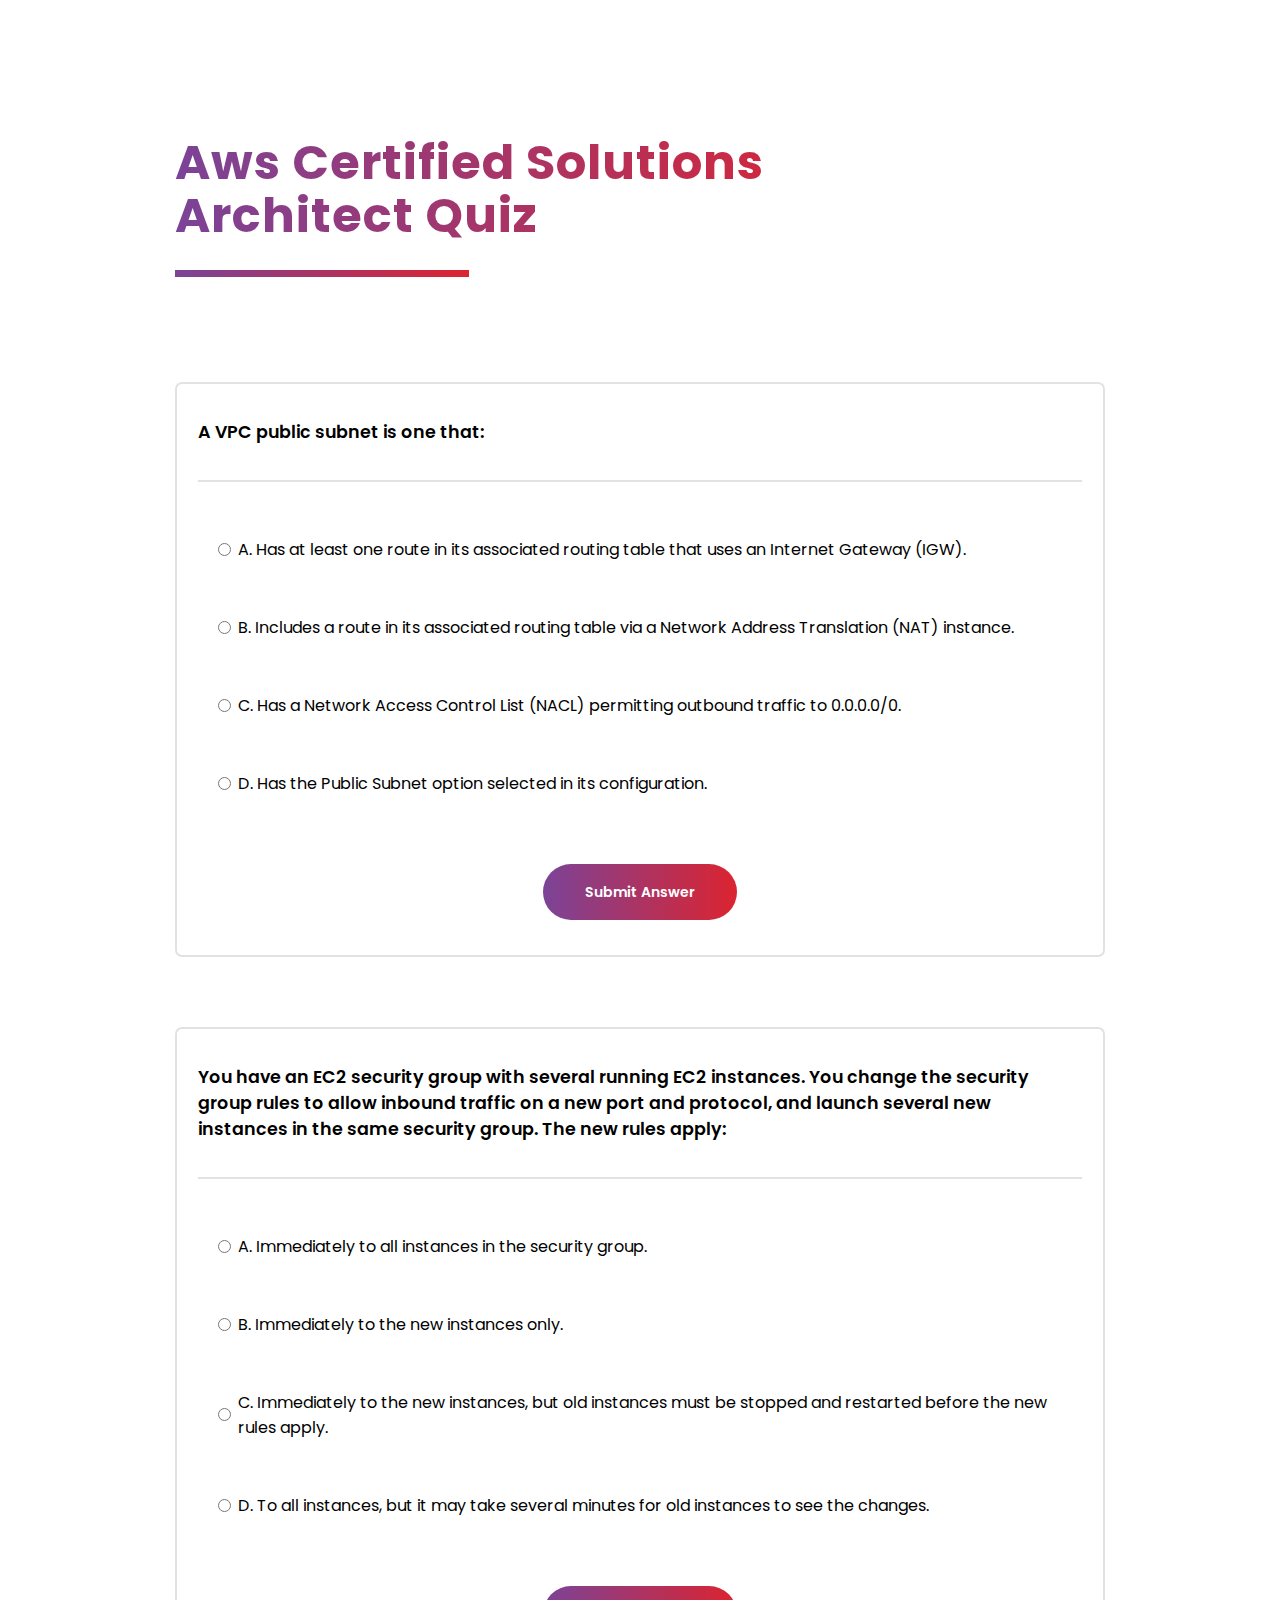
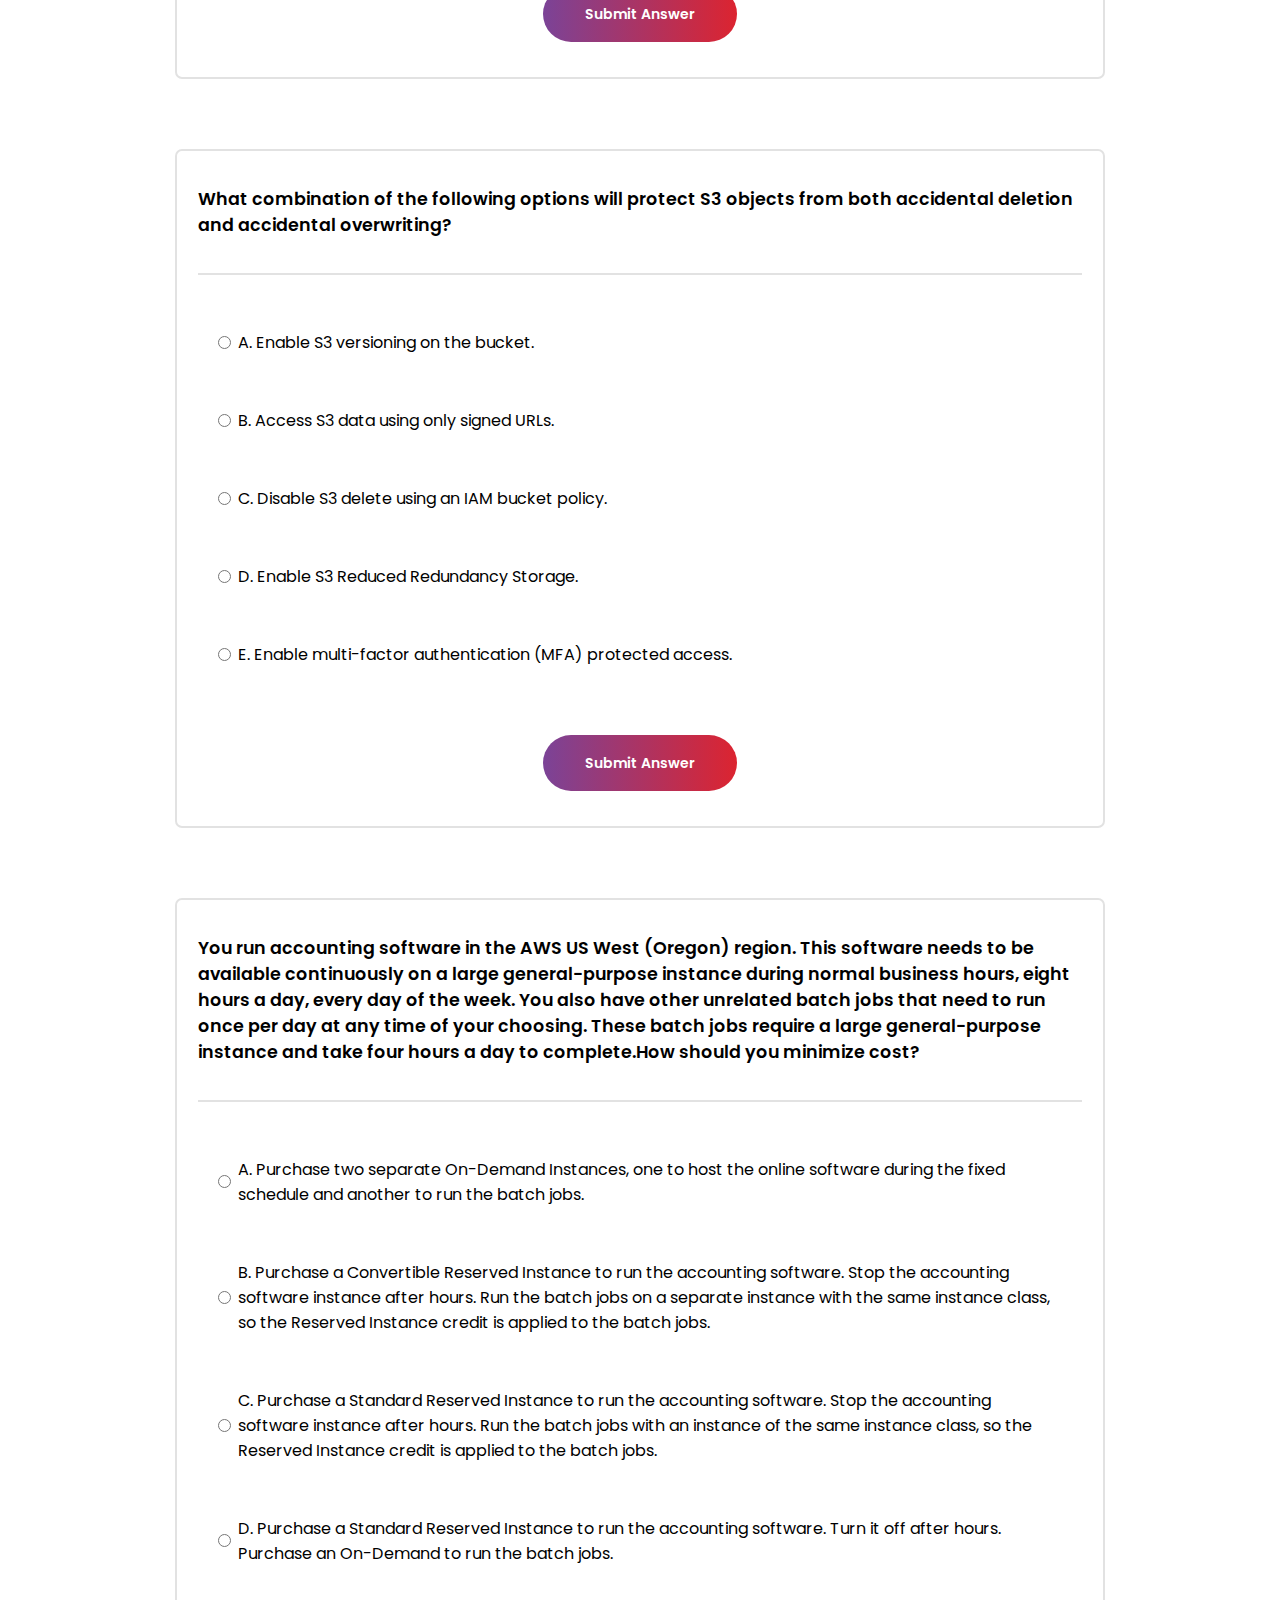
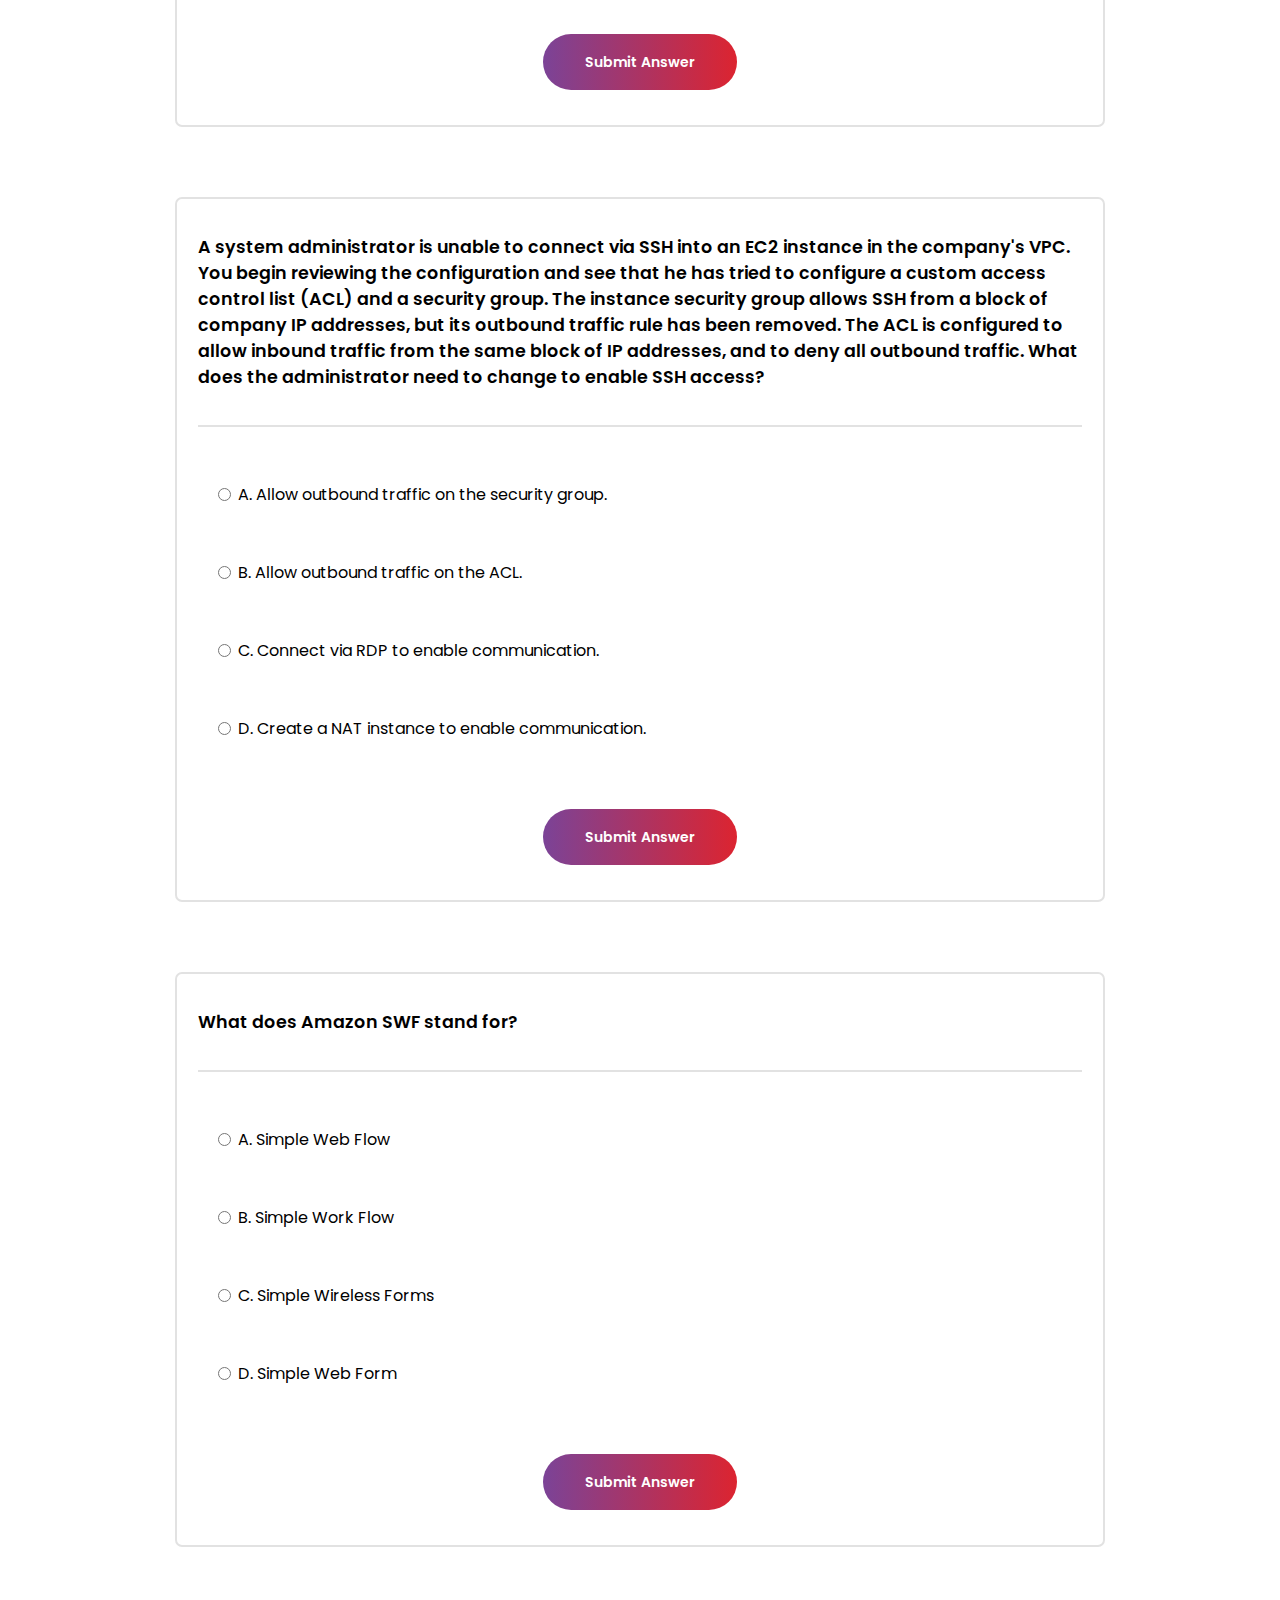
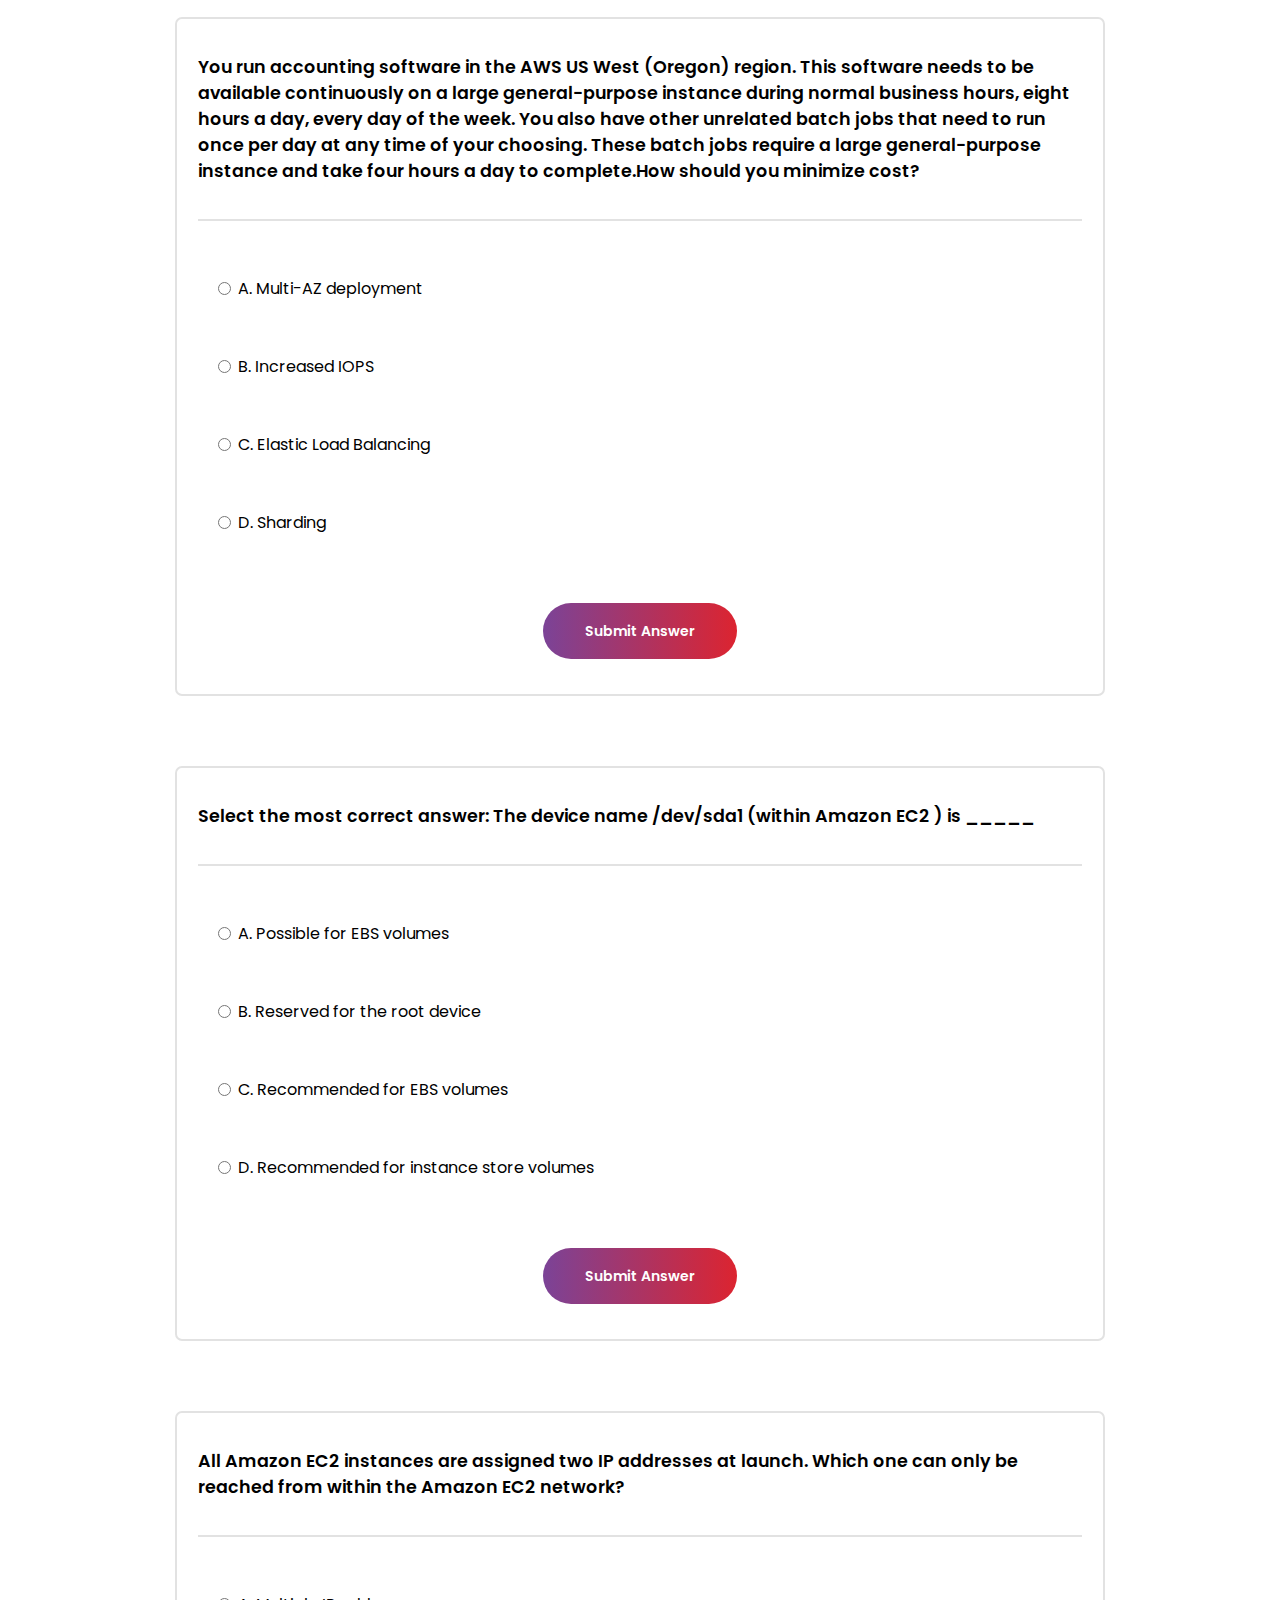
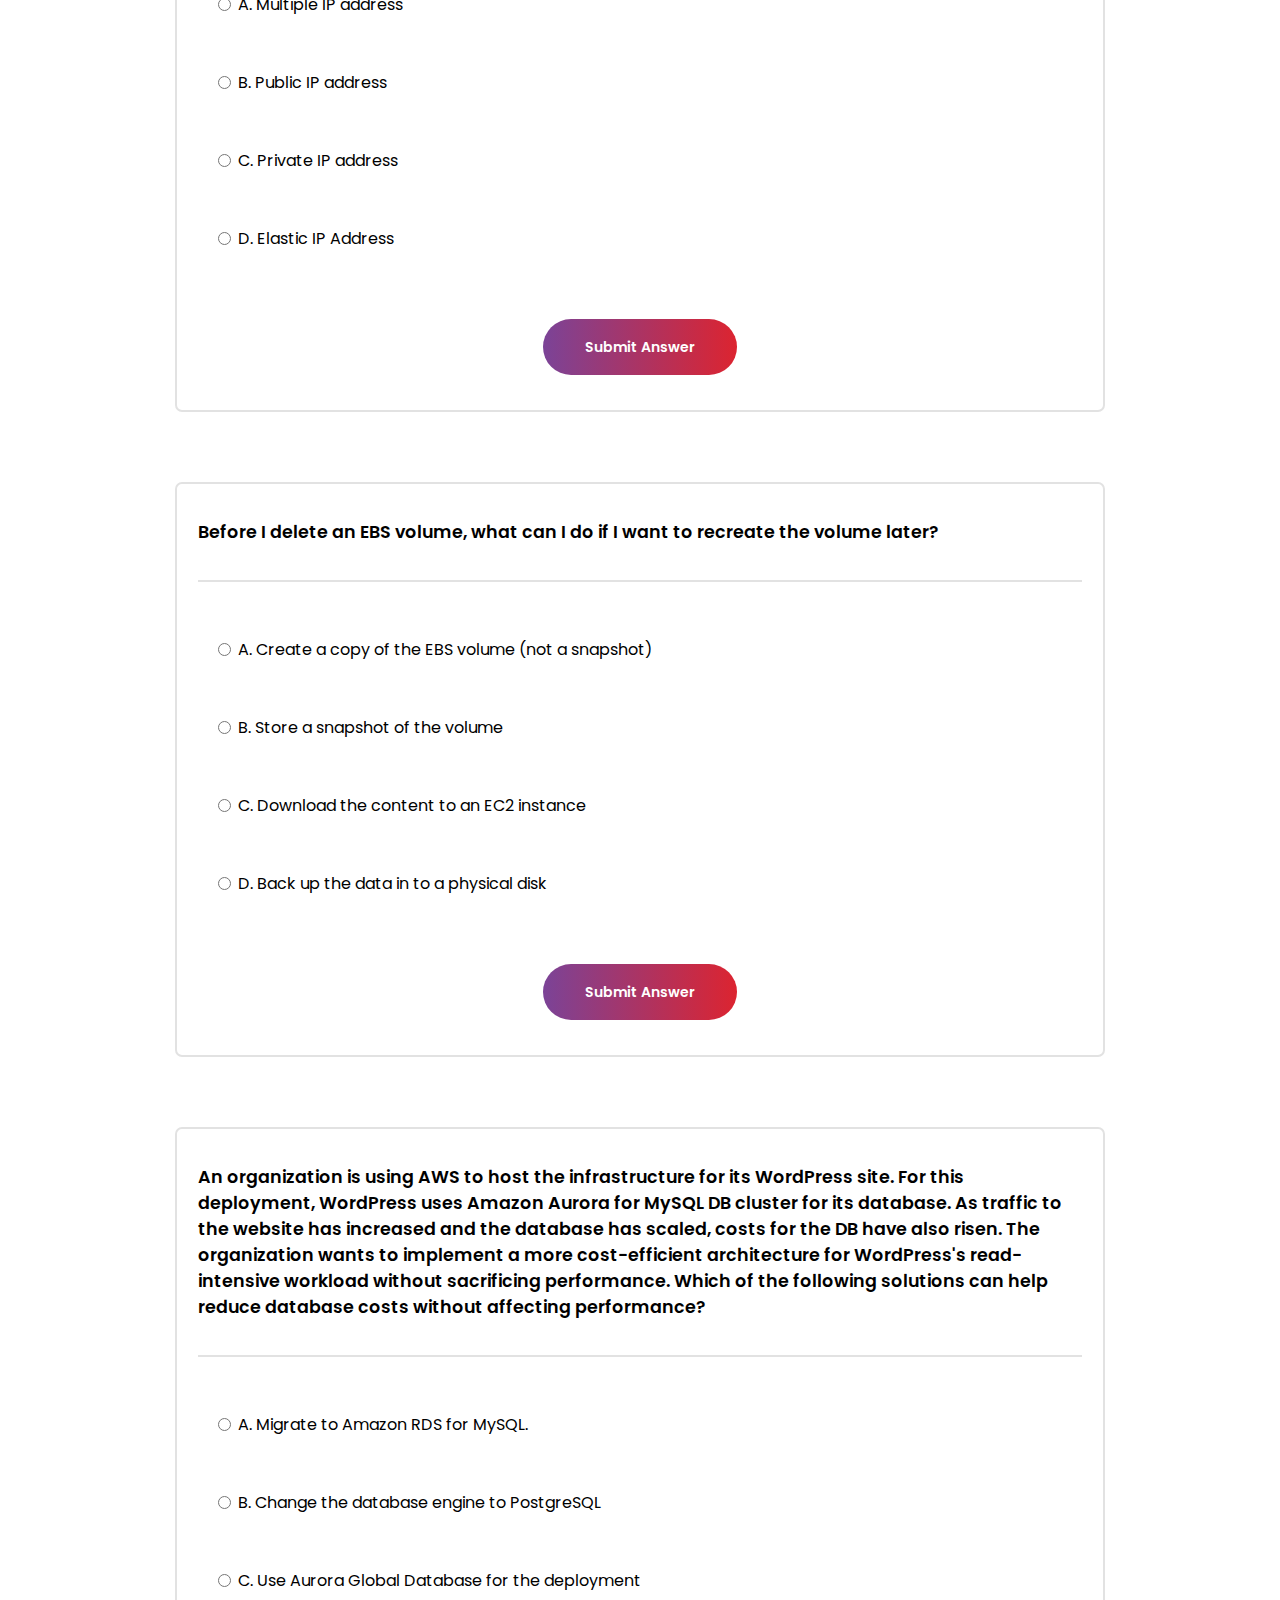
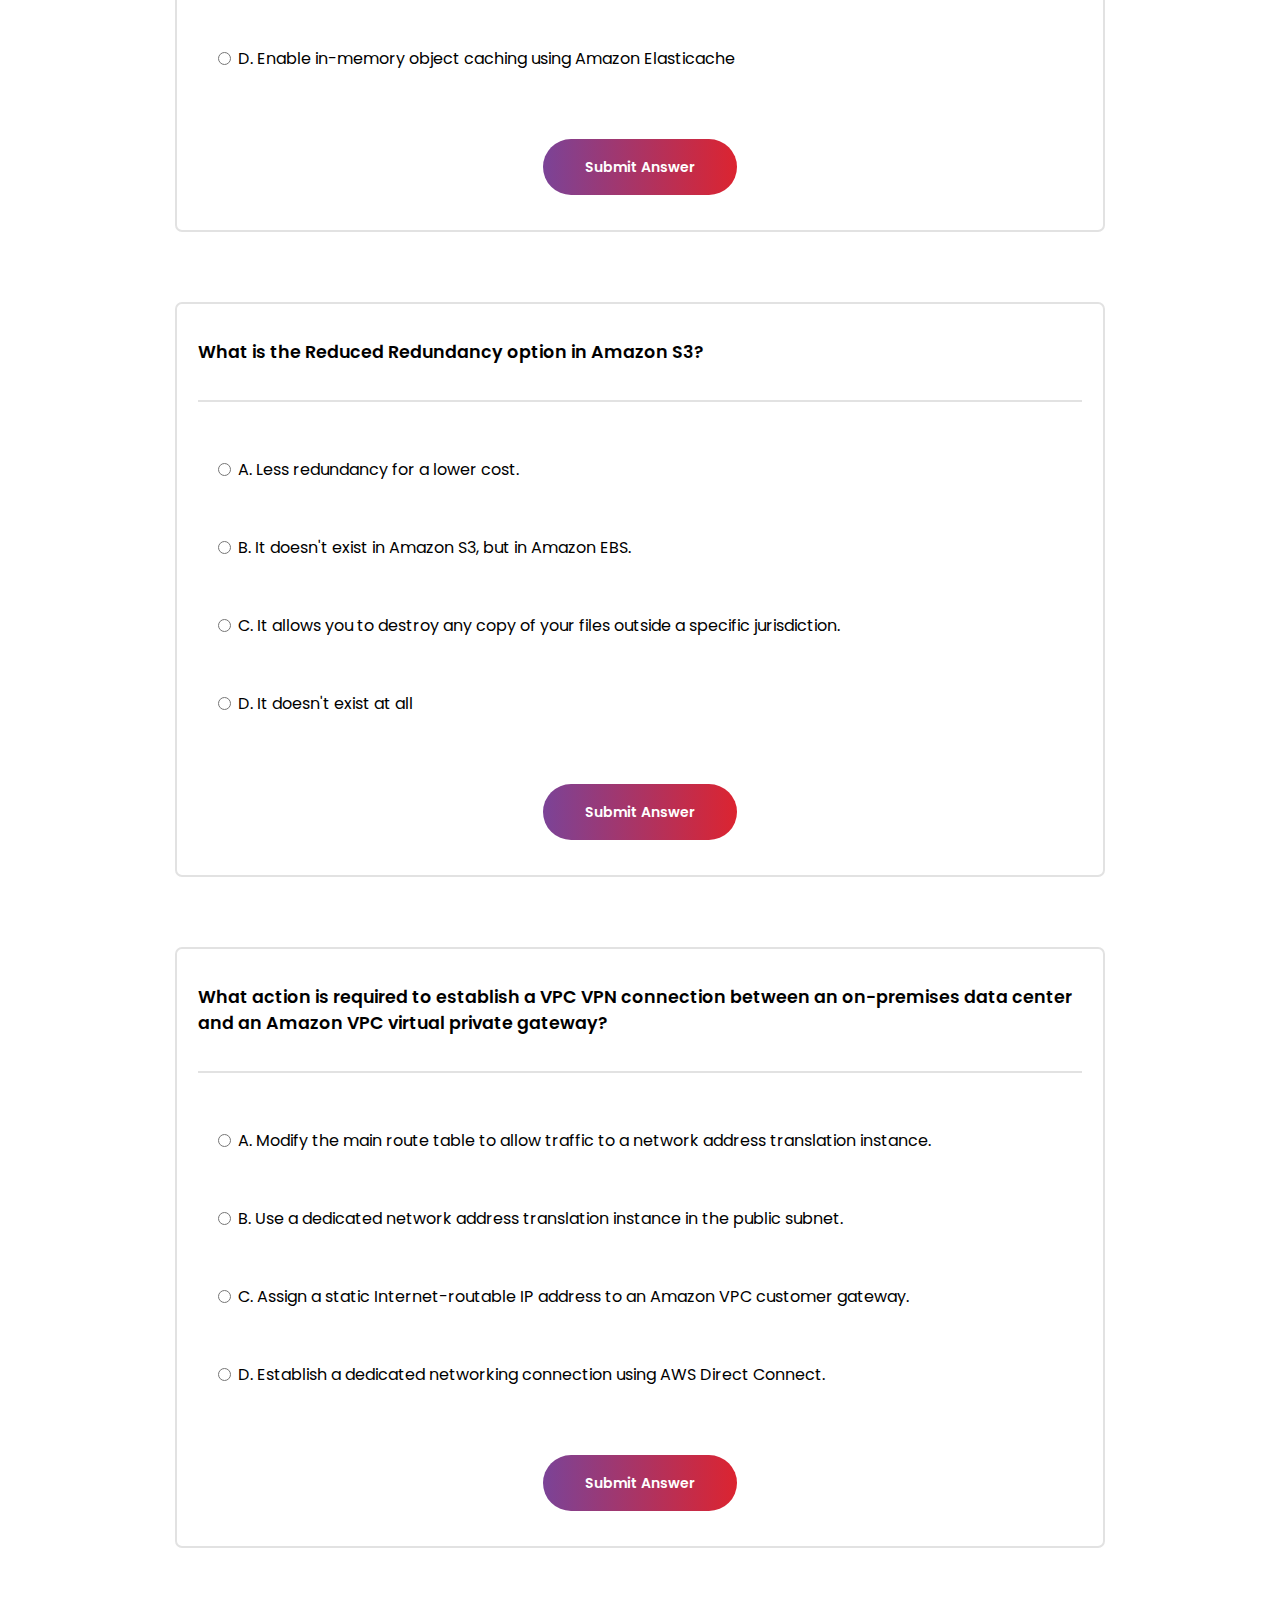
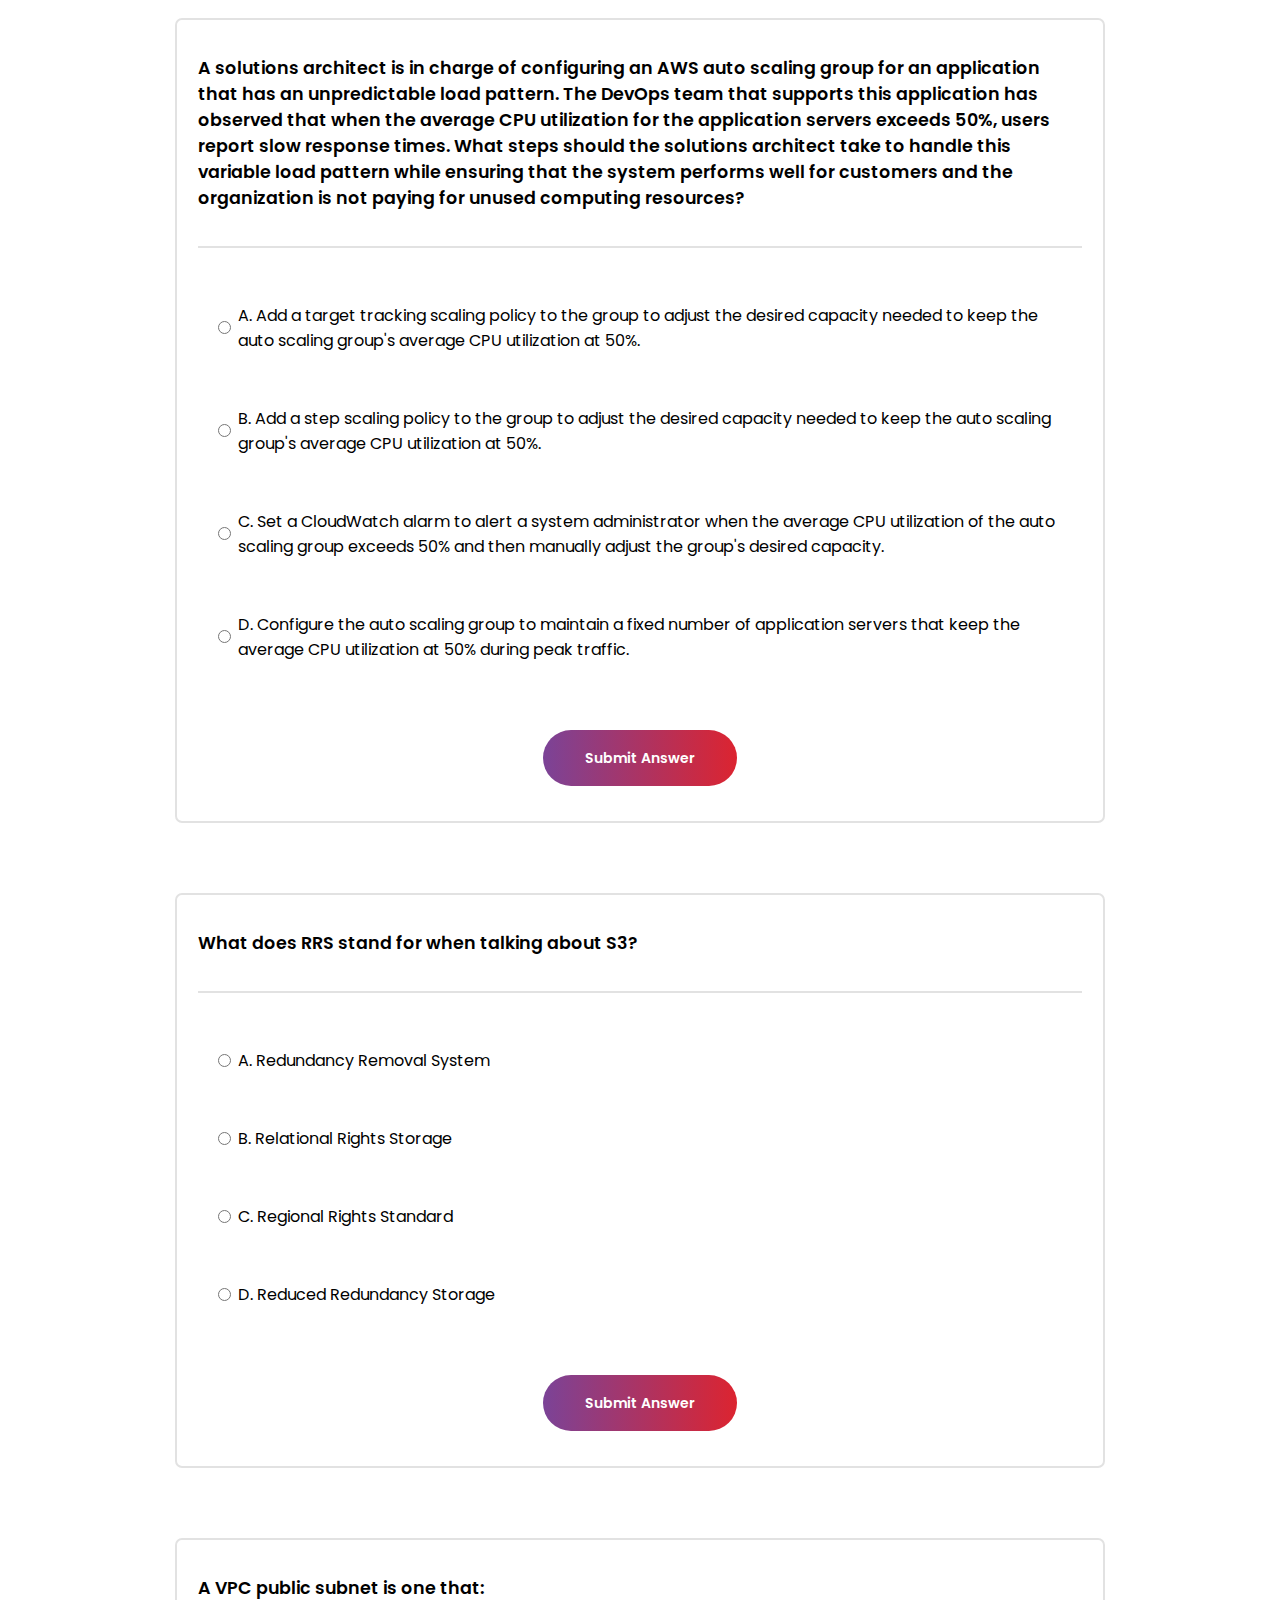
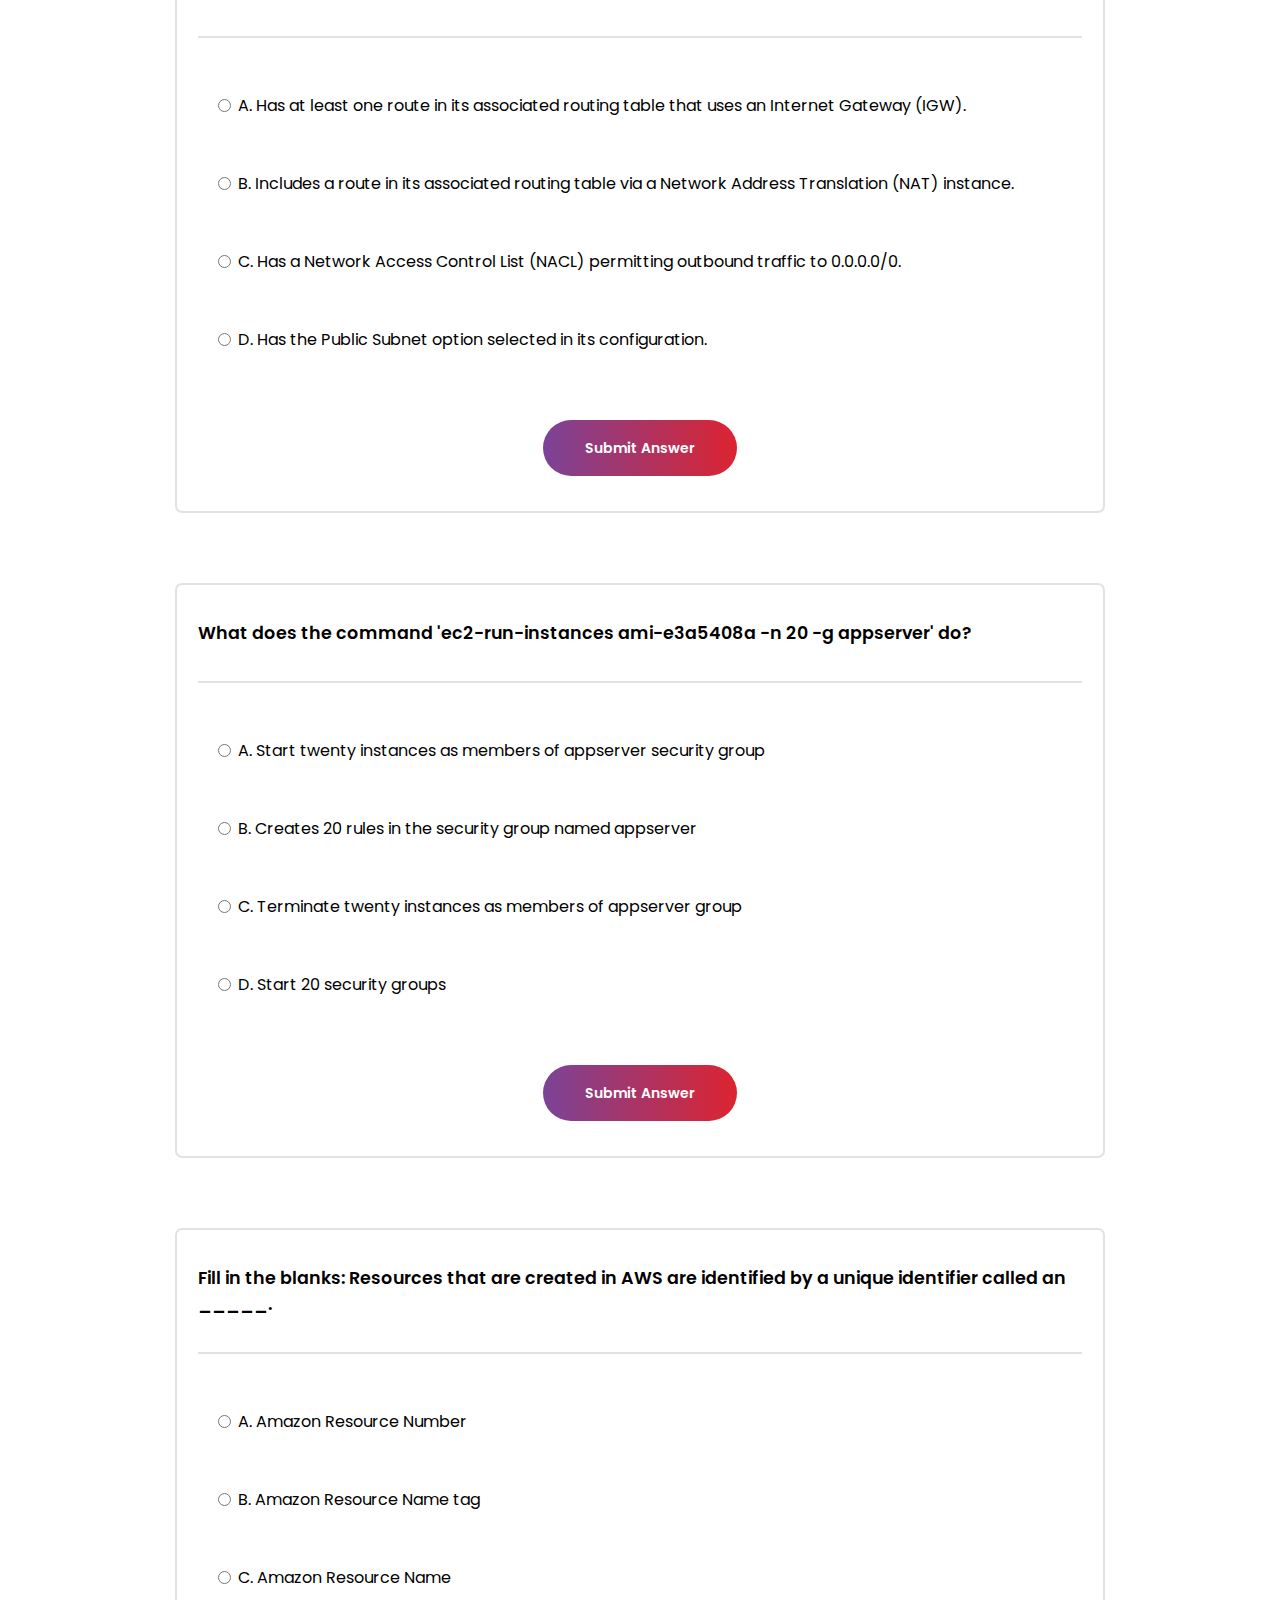
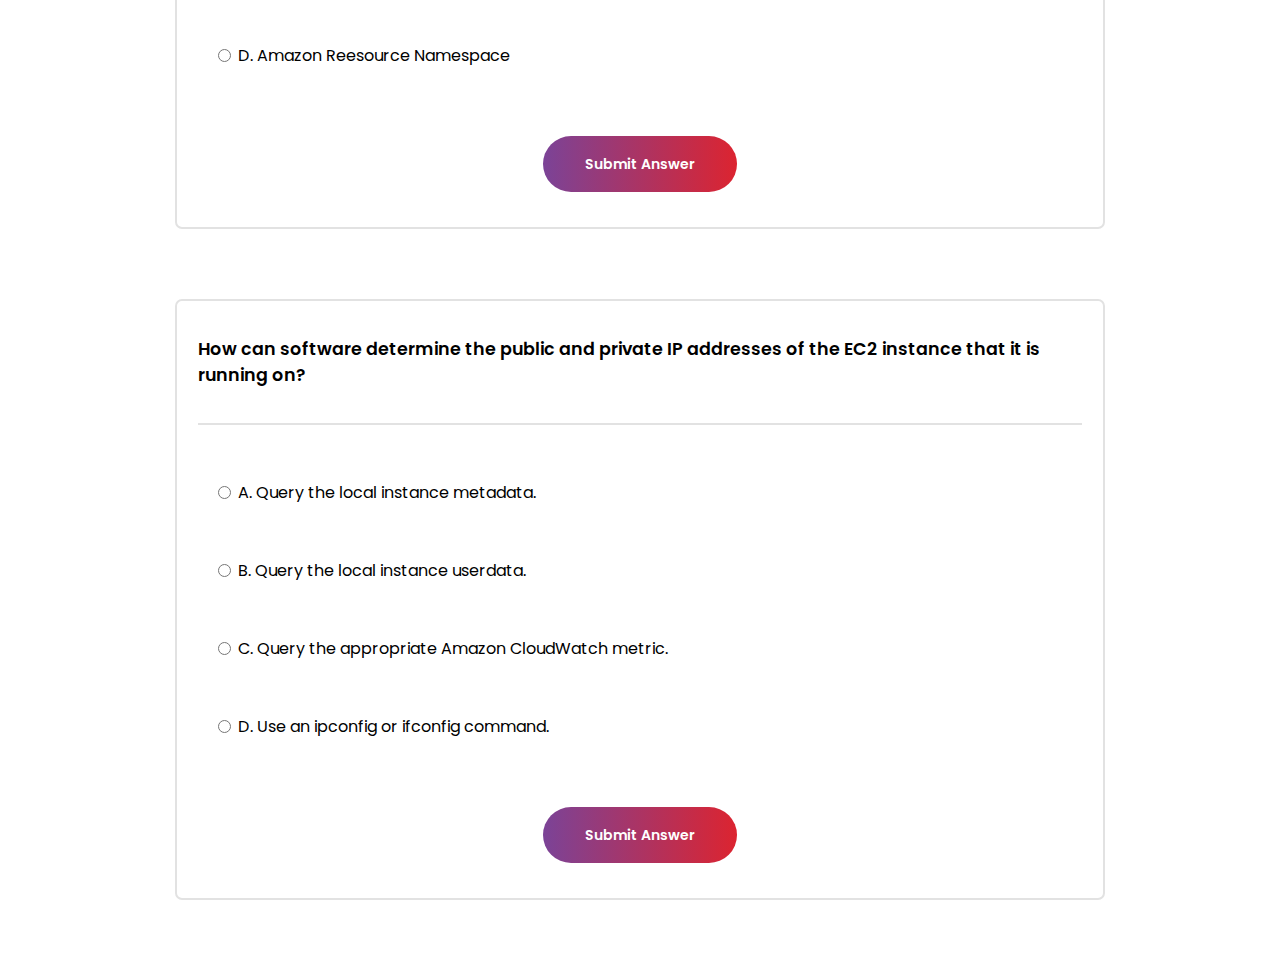
<file: index.html>
<!DOCTYPE html>
<html lang="en">
	<head>
		<meta charset="utf-8" />
		<meta name="viewport" content="width=device-width" />

		<!--title-->
		<title>Aws Certified Solutions Architect Quiz</title>

		<!--icon-->
		<link rel="icon" href="assets/images/icon/icon.svg" />

		<!--css-->
		<link
			rel="stylesheet"
			href="styles/index/index.css"
			type="text/css"
			media="screen"
			title="no title"
			charset="utf-8"
		/>
		<link
			rel="stylesheet"
			href="styles/controller/controller.css"
			type="text/css"
			media="screen"
			title="no title"
			charset="utf-8"
		/>
		<link
			rel="stylesheet"
			href="styles/header/header.css"
			type="text/css"
			media="screen"
			title="no title"
			charset="utf-8"
		/>
		<link
			rel="stylesheet"
			href="styles/main/main.css"
			type="text/css"
			media="screen"
			title="no title"
			charset="utf-8"
		/>

		<!--font-->
		<link rel="preconnect" href="https://fonts.googleapis.com" />
		<link rel="preconnect" href="https://fonts.gstatic.com" crossorigin />
		<link
			href="https://fonts.googleapis.com/css2?family=Poppins:wght@400;600&display=swap"
			rel="stylesheet"
		/>

		<!--font-awesome-->
		<link
			rel="stylesheet"
			href="https://cdnjs.cloudflare.com/ajax/libs/font-awesome/6.4.2/css/all.min.css"
			integrity="sha512-z3gLpd7yknf1YoNbCzqRKc4qyor8gaKU1qmn+CShxbuBusANI9QpRohGBreCFkKxLhei6S9CQXFEbbKuqLg0DA=="
			crossorigin="anonymous"
			referrerpolicy="no-referrer"
		/>

		<!--scripts-->
		<script defer type="module" src="scripts/index.js" charset="utf-8"></script>
	</head>
	<body>
		<header>
			<div class="global__hrz-padding">
				<div>
					<h1 class="global__font-size-controller">
						<i class="fa-solid fa-quote-left"></i>
						<br />
						Aws Certified Solutions Architect Quiz
					</h1>
				</div>
			</div>
		</header>
		<main>
			<div class="global__hrz-padding forms-container">
				<template form-template>
					<div form-container>
						<form>
							<p></p>
							<span></span>
							<div>
								<template option-template>
									<div>
										<input />
										<label></label>
									</div>
								</template>
							</div>
							<div>
								<button type="submit">Submit Answer</button>
							</div>
						</form>
						<div explanation-container>
							<div>
								<div>
									<span answer-status>
										<i class="fa-solid fa-check"></i>
										<i class="fa-solid fa-xmark"></i>
									</span>
								</div>
								<ul>
									<template explanation-item-template>
										<li></li>
									</template>
								</ul>
							</div>
						</div>
					</div>
				</template>
			</div>
		</main>
	</body>
</html>
</file>
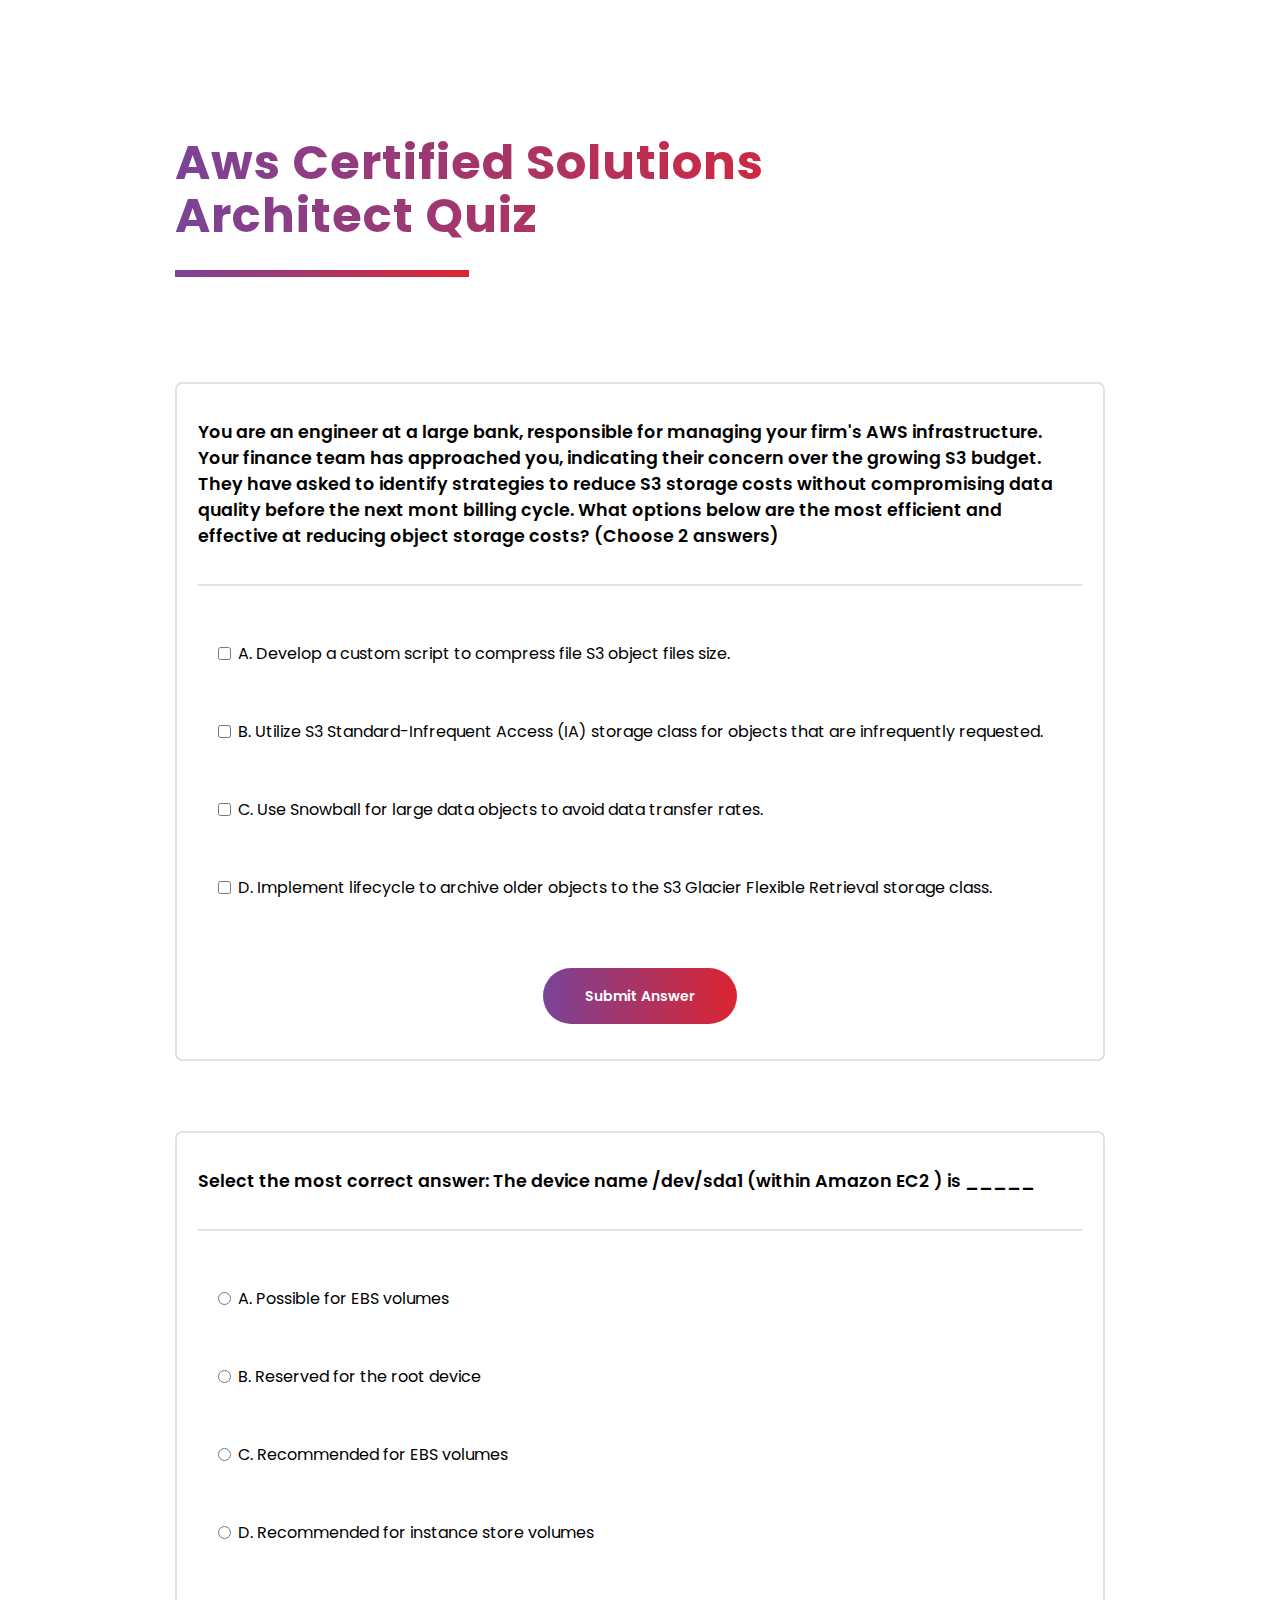
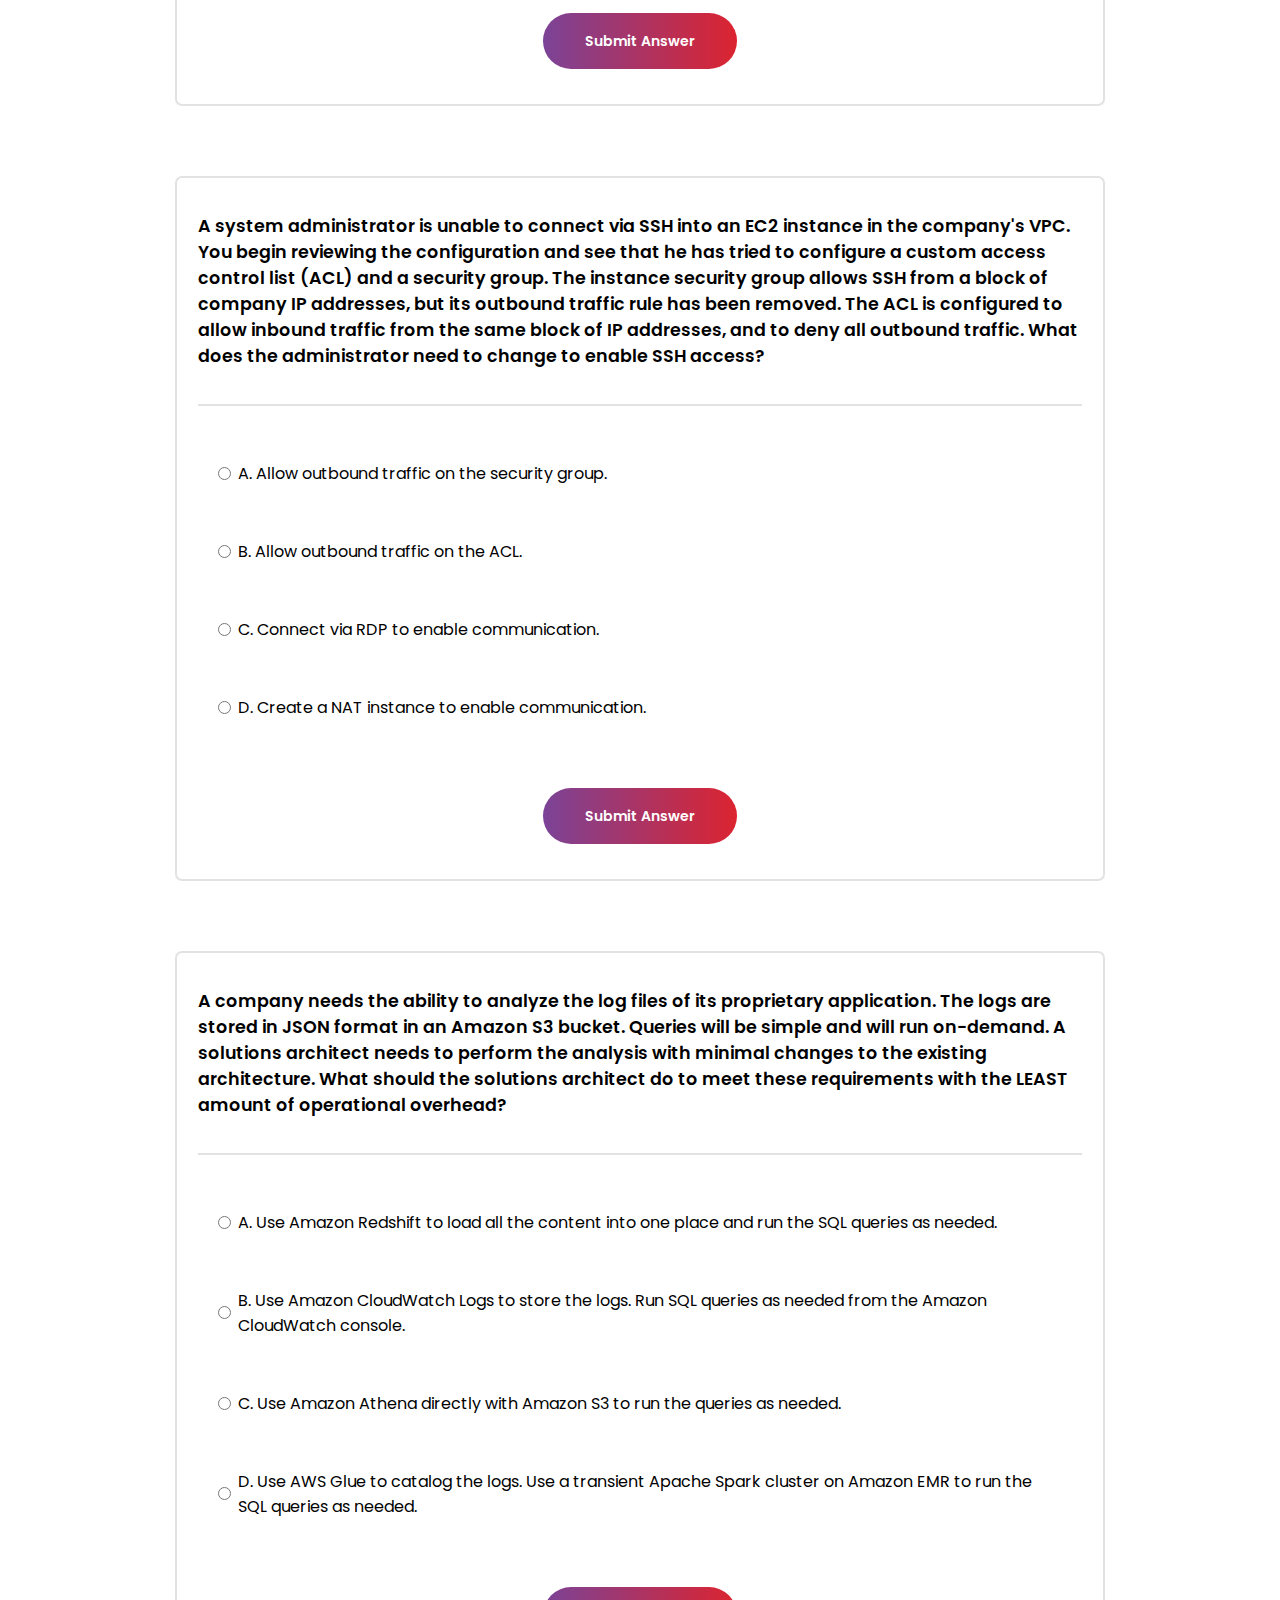
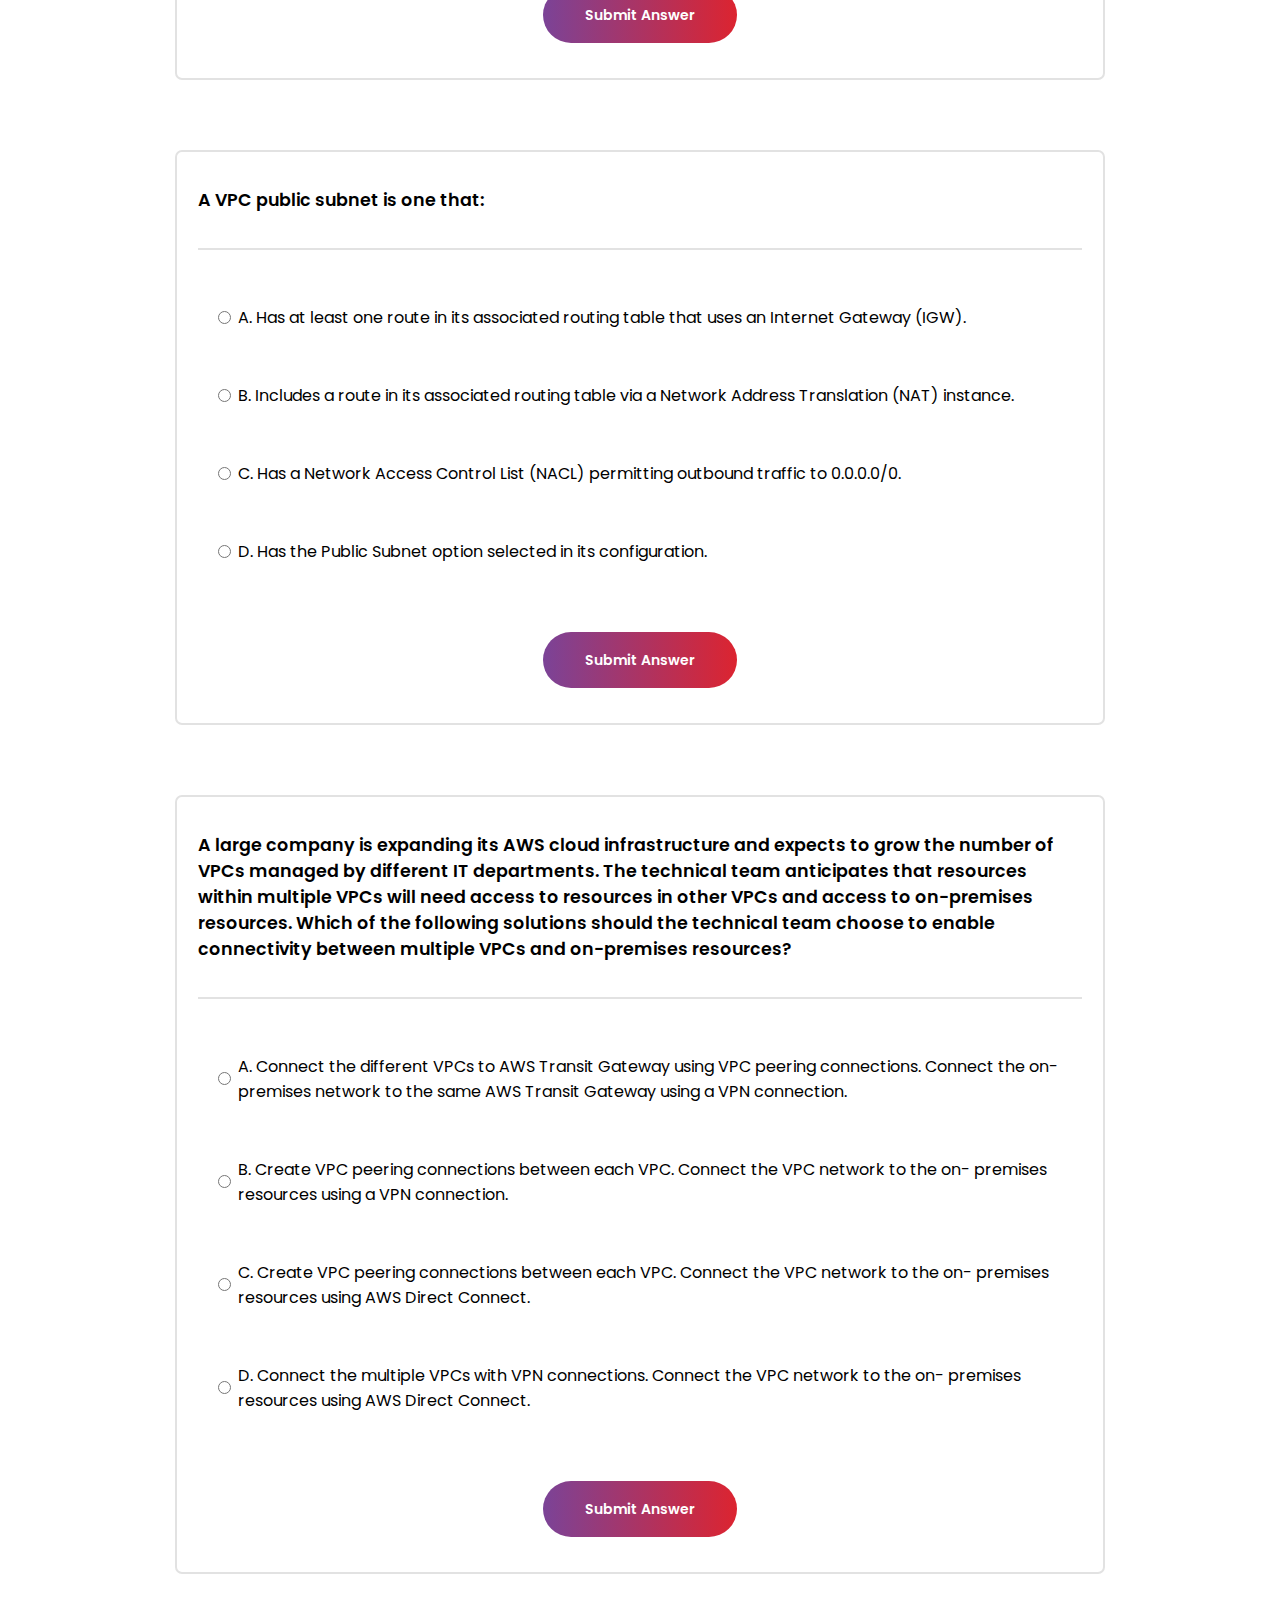
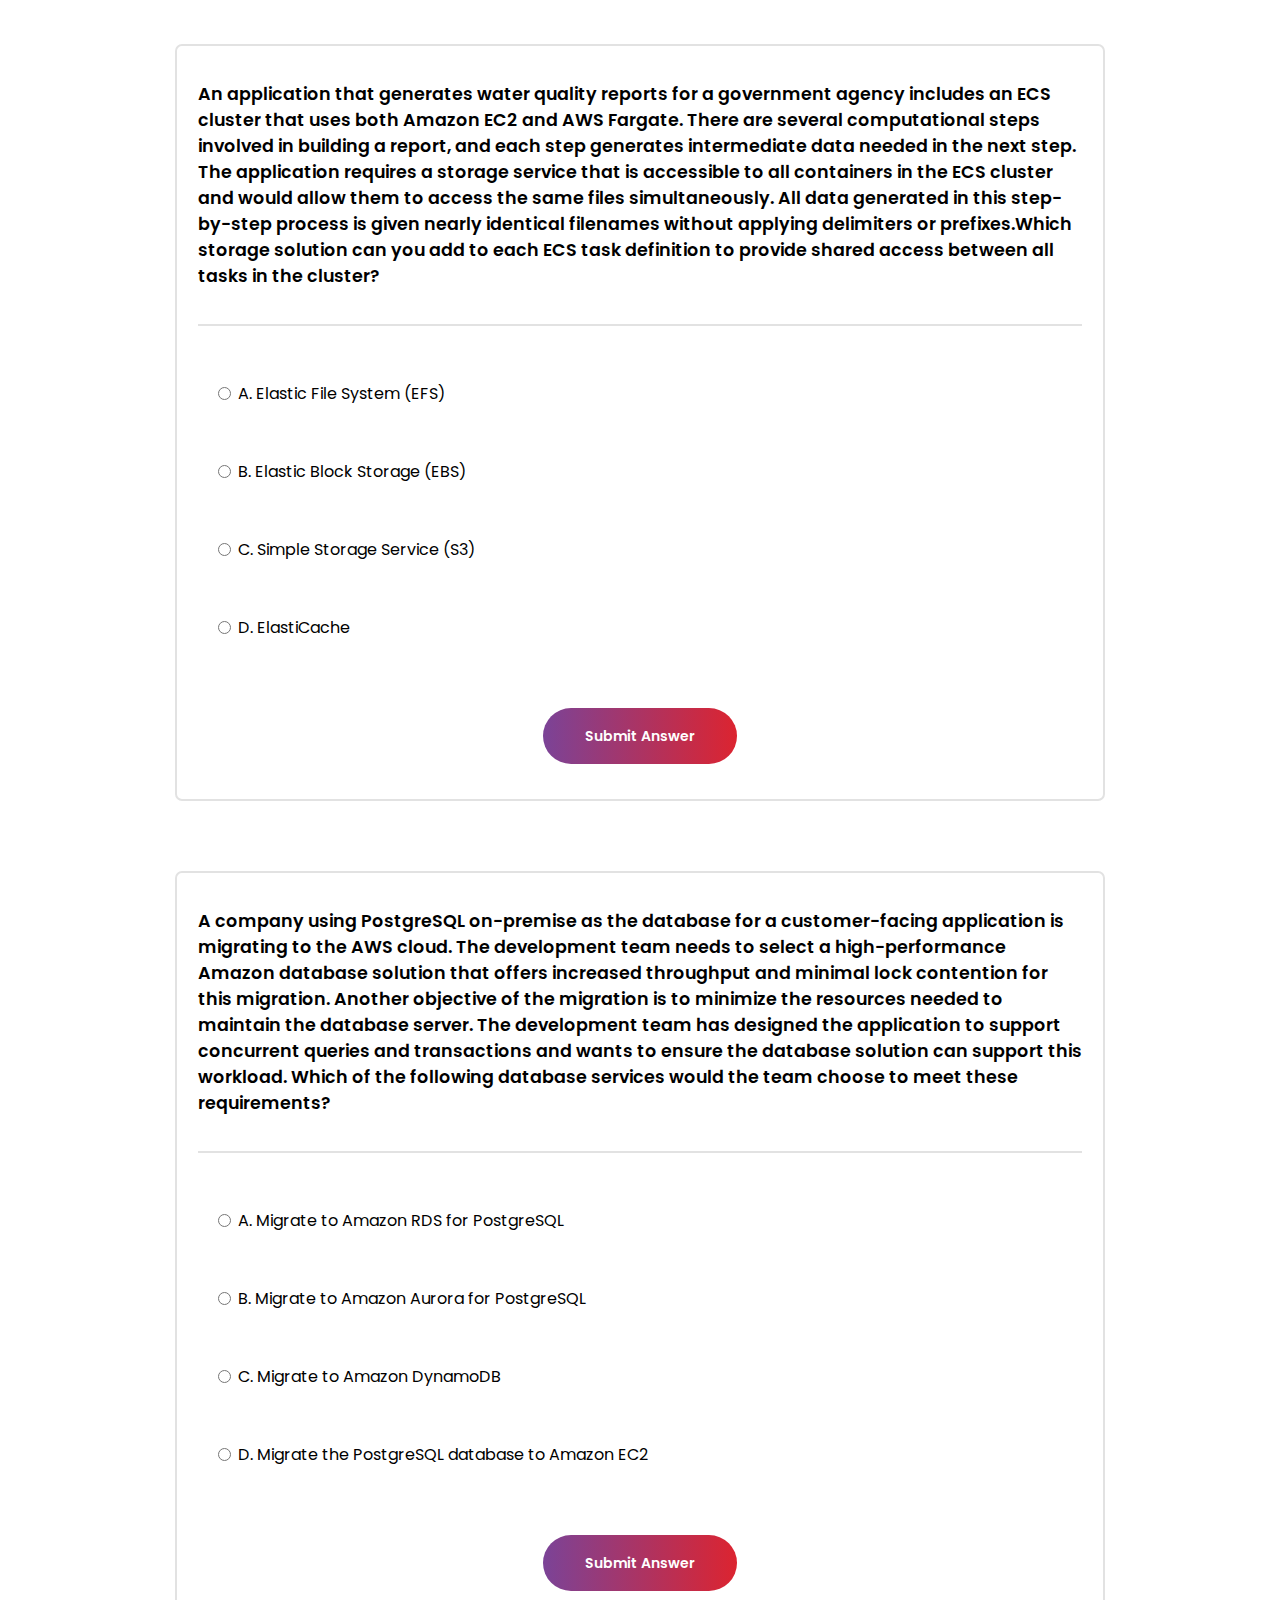
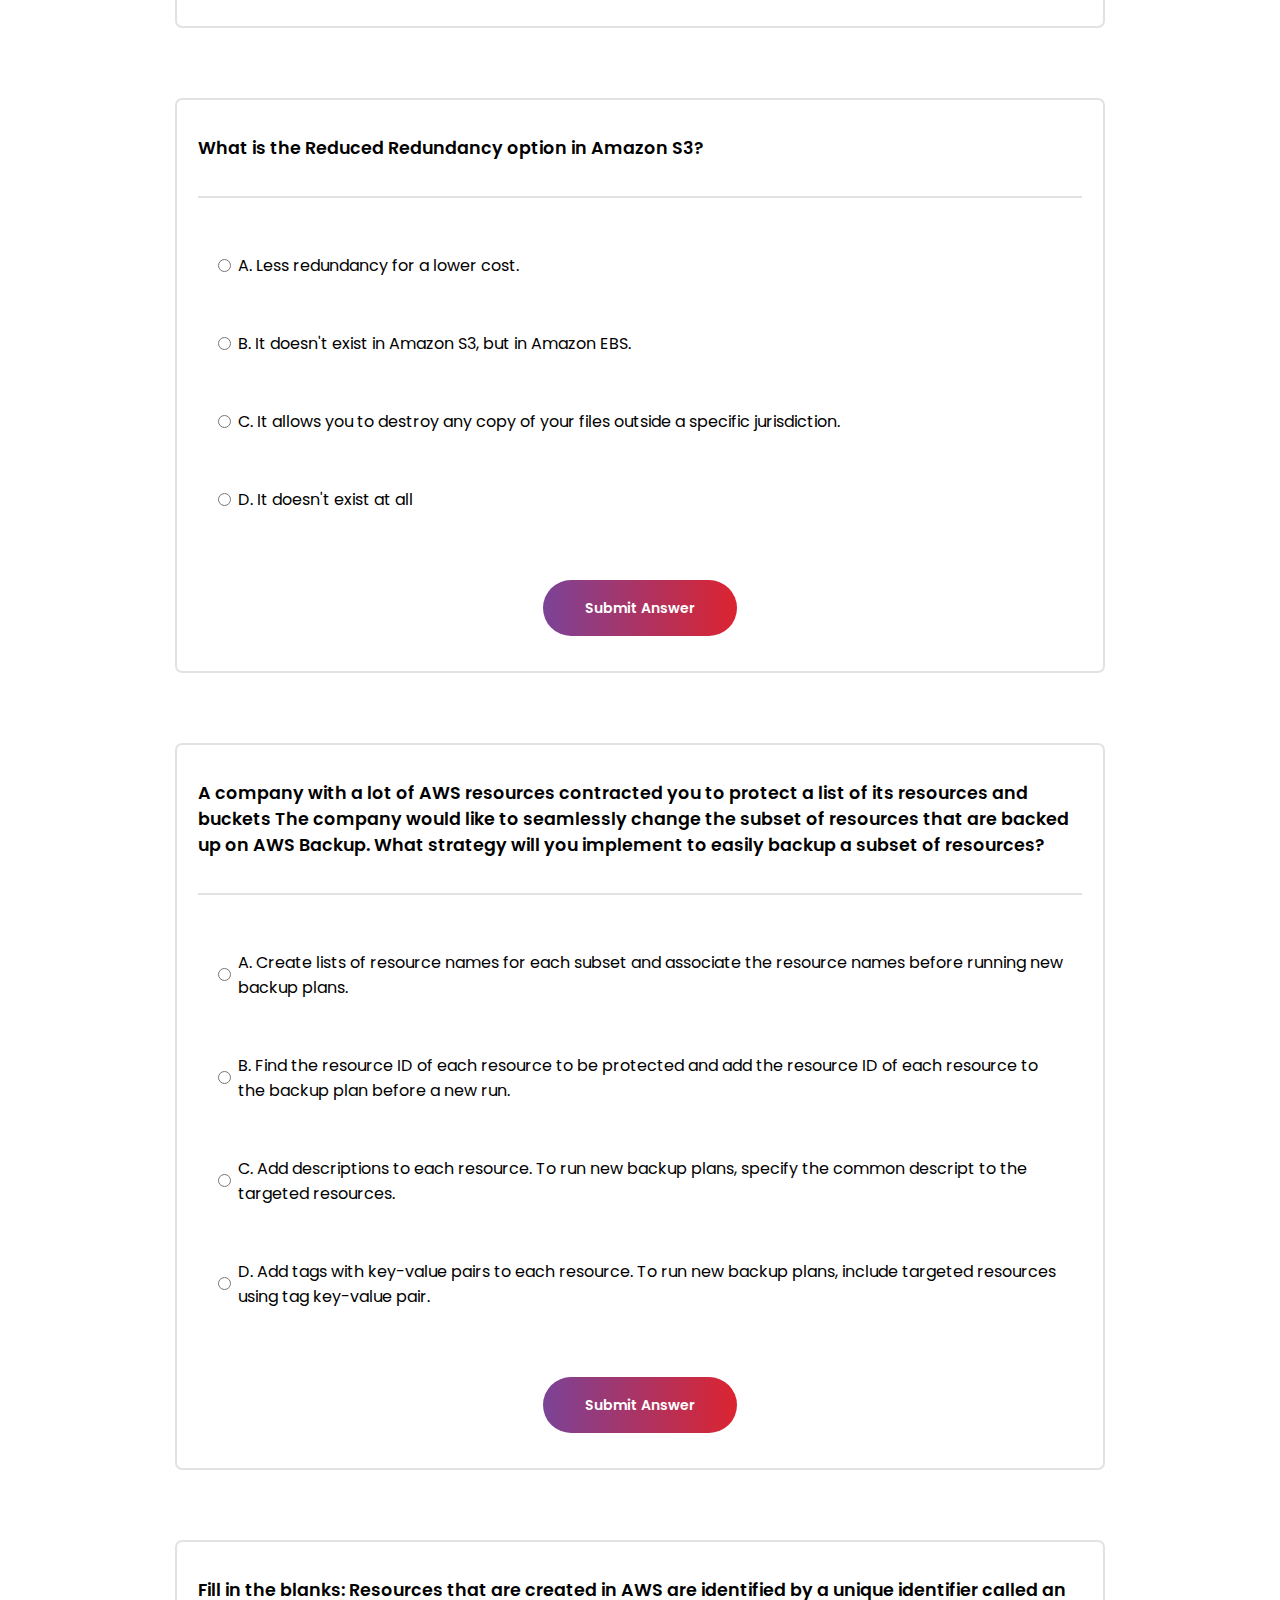
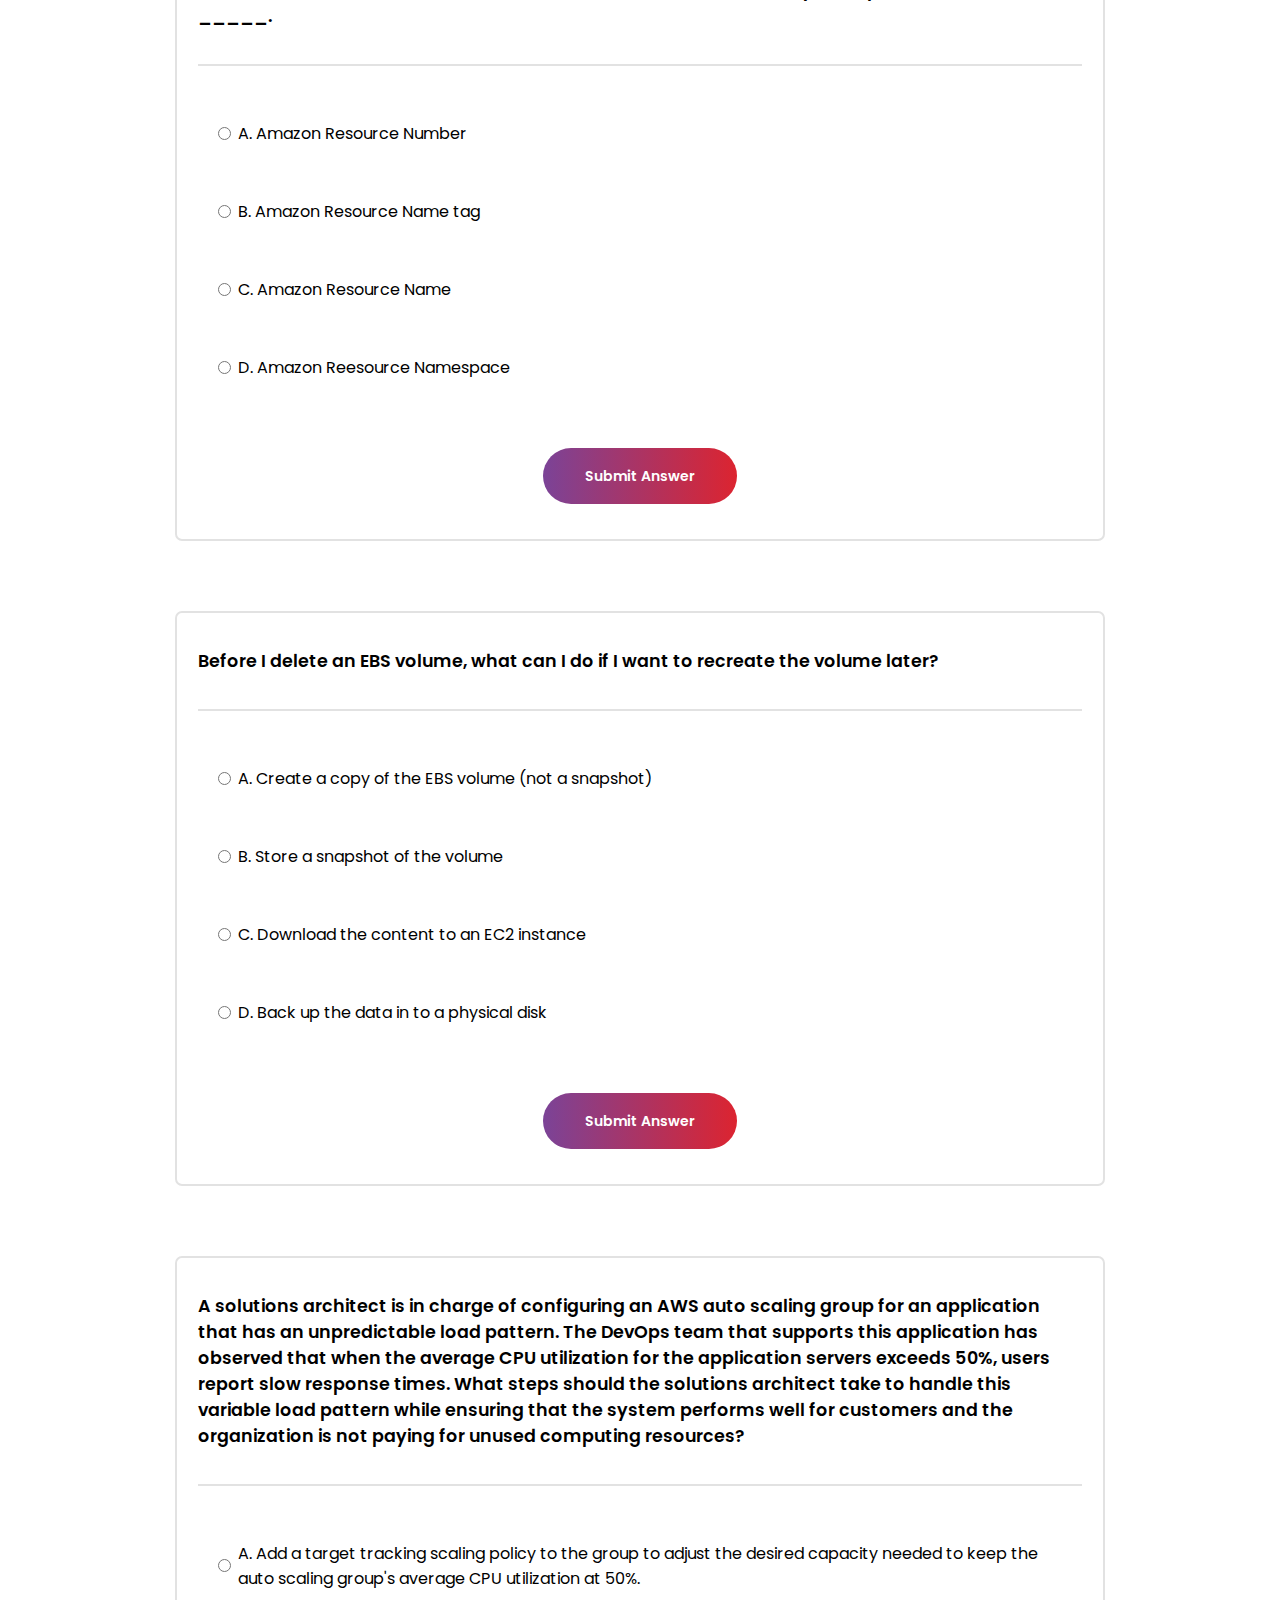
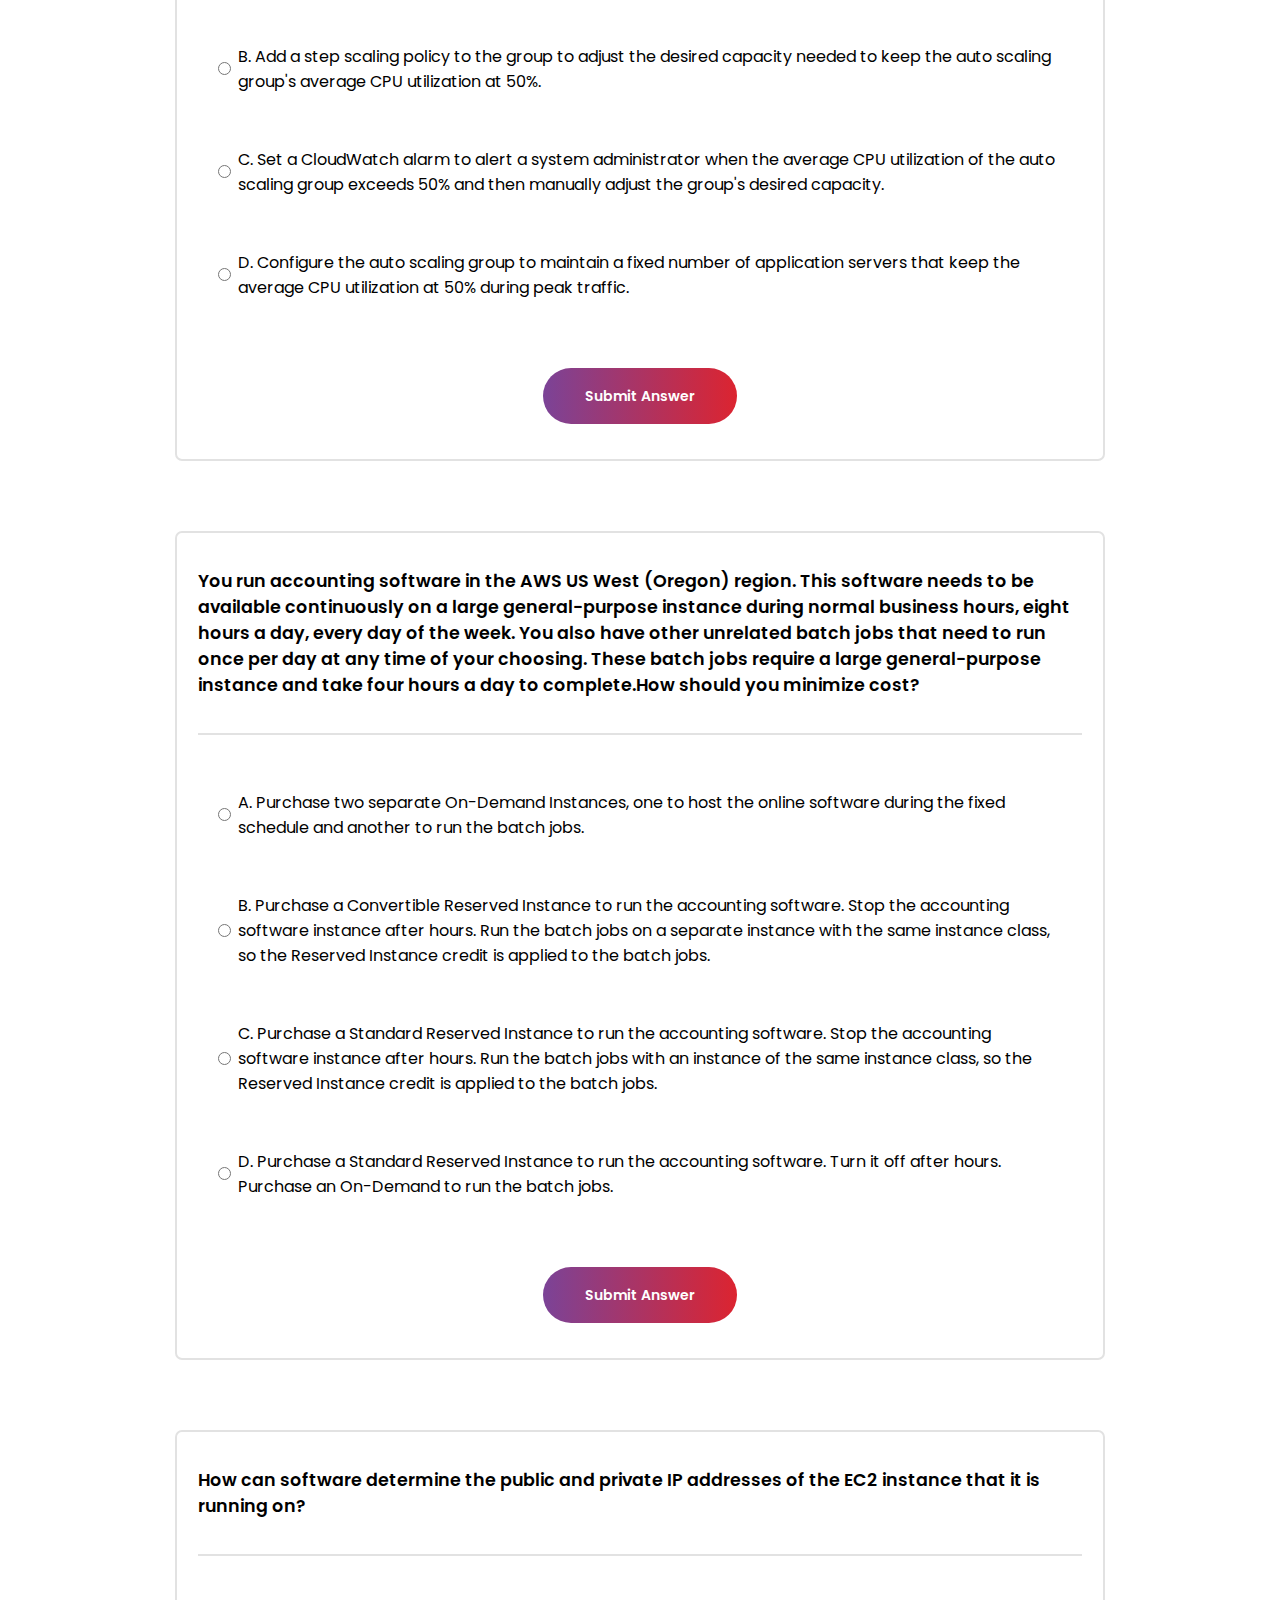
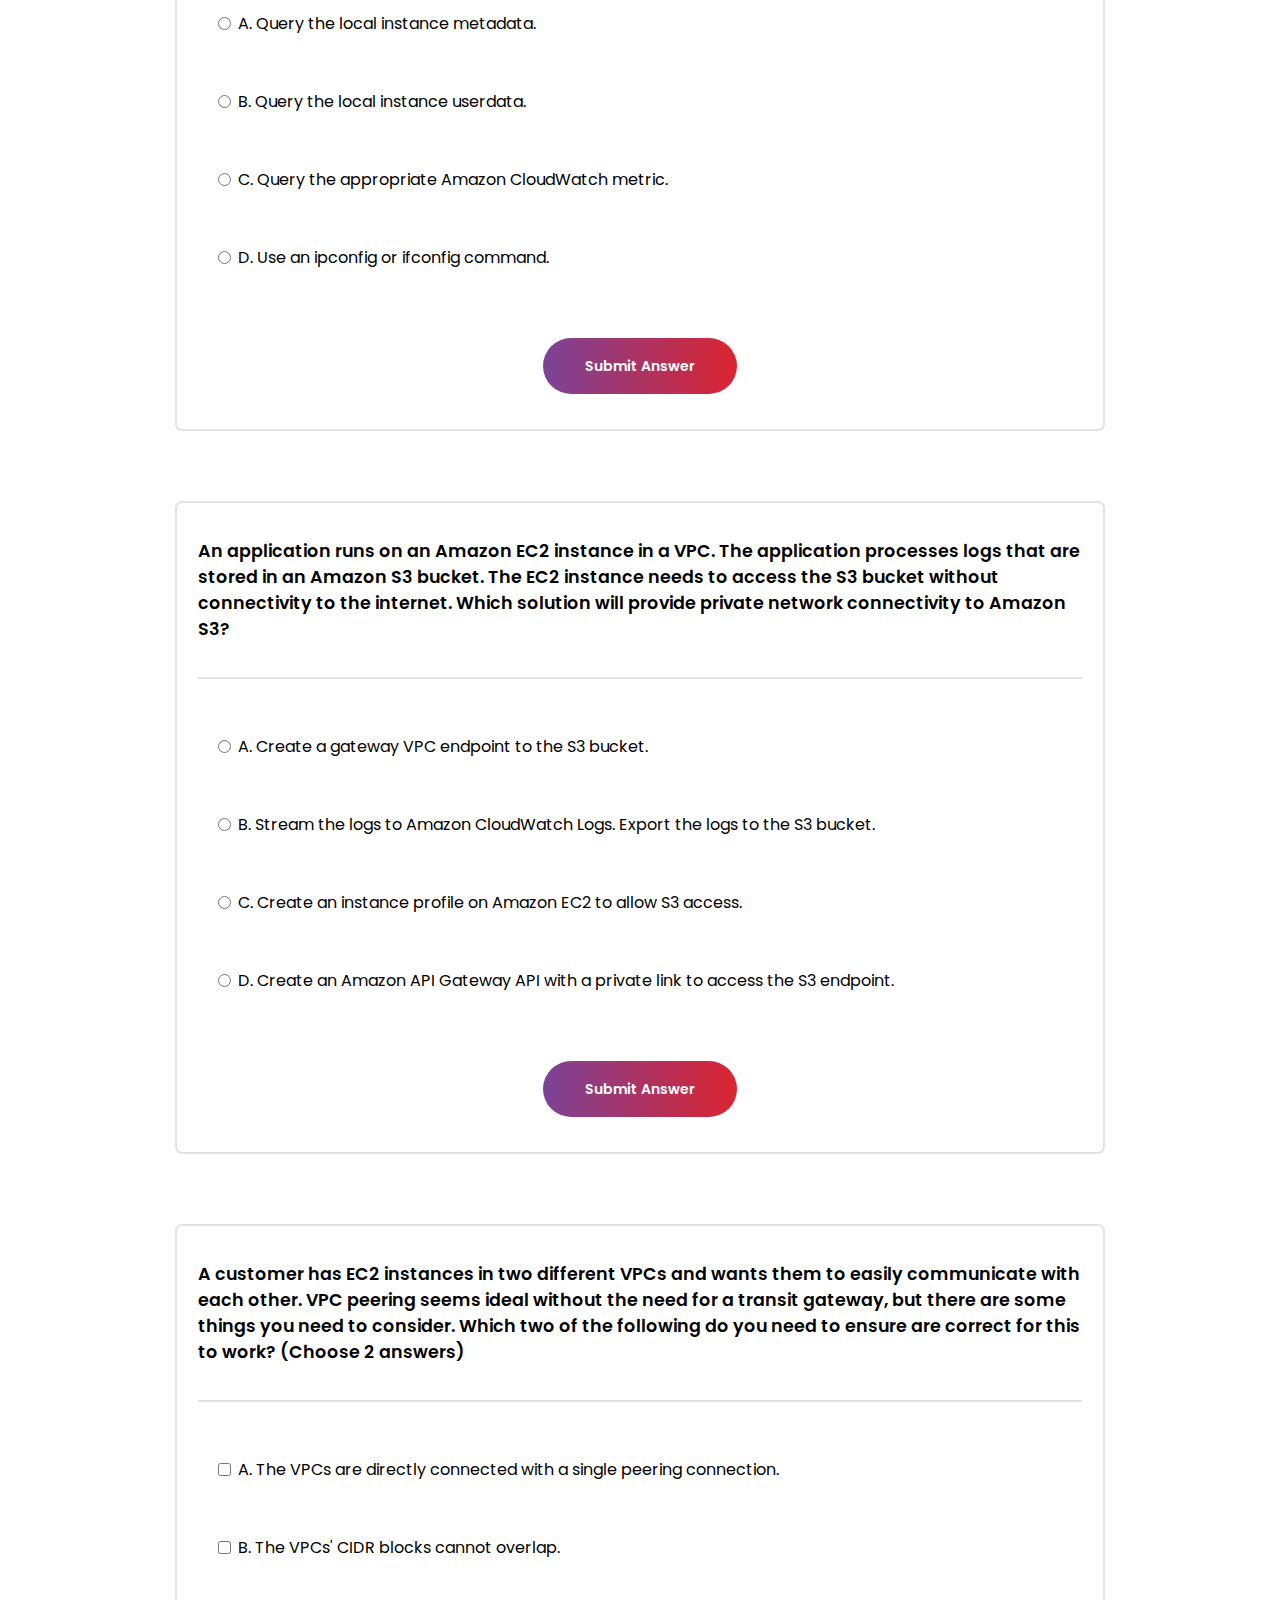
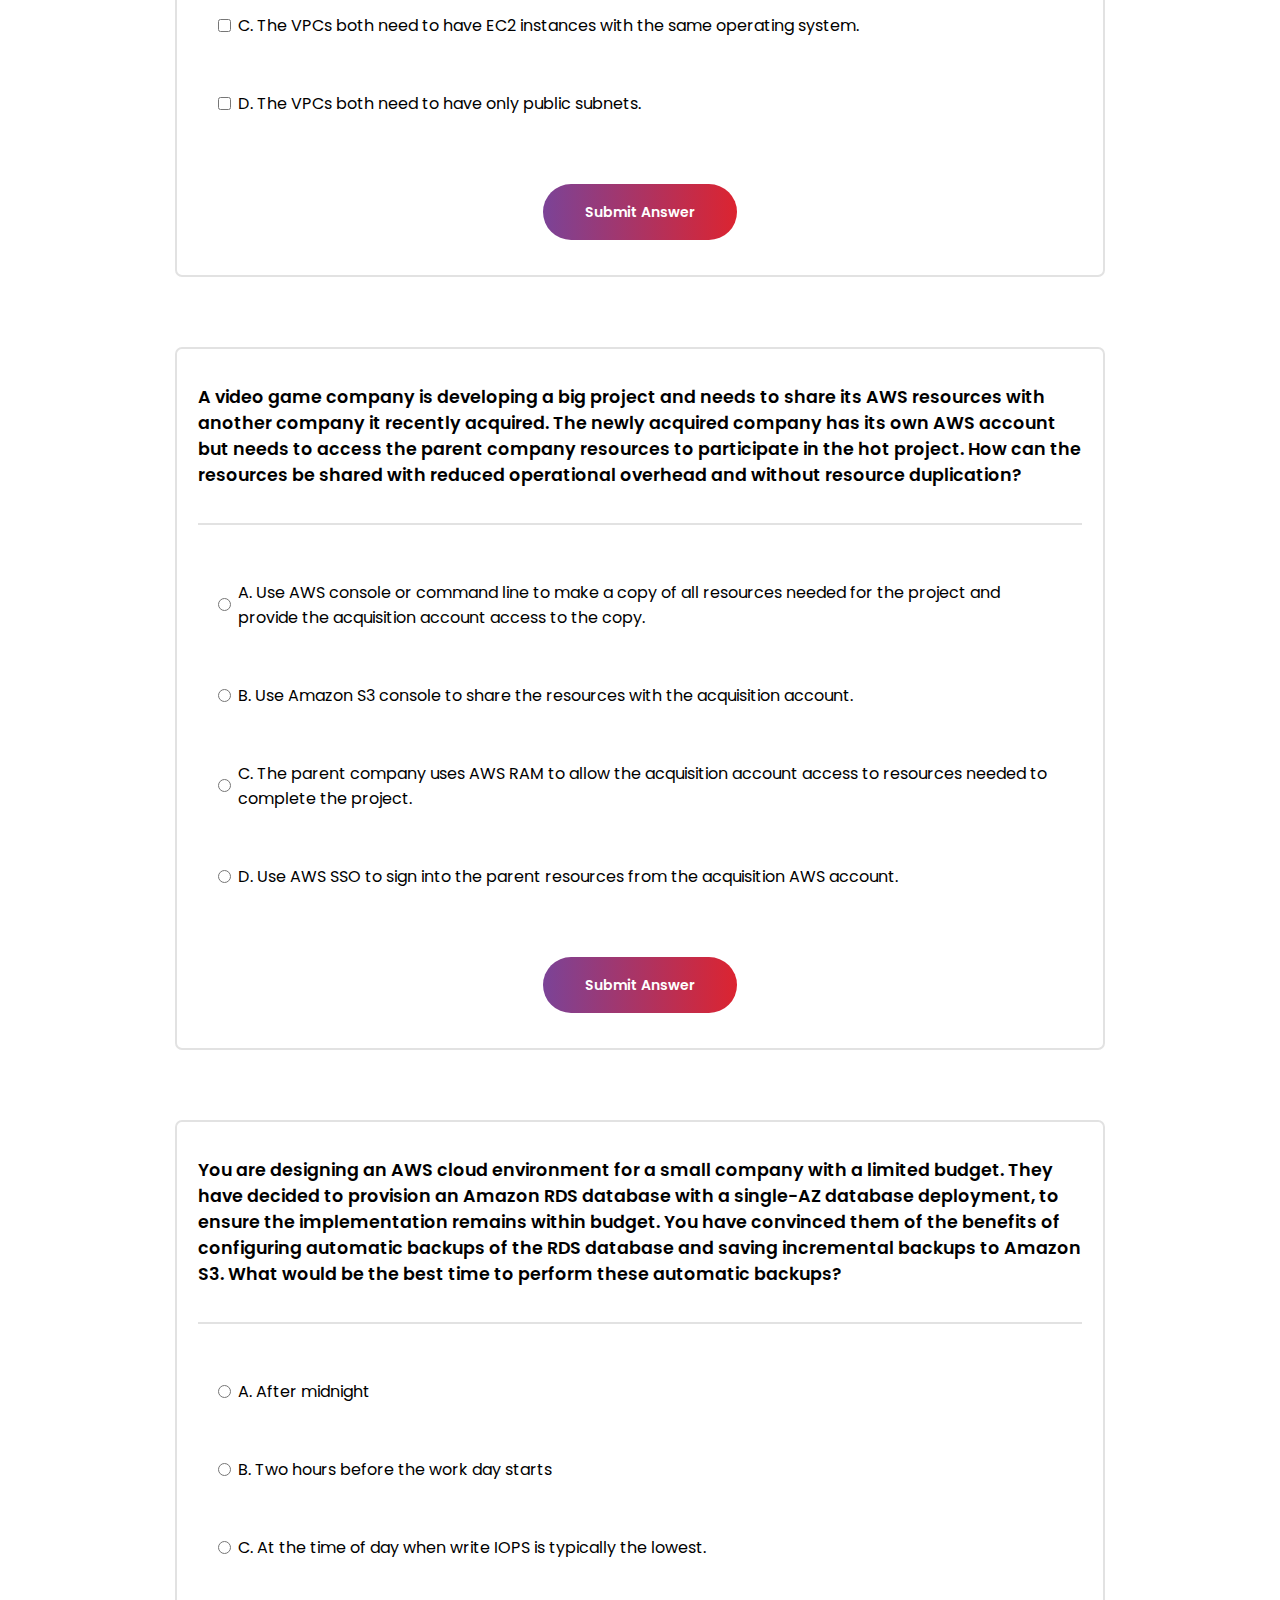
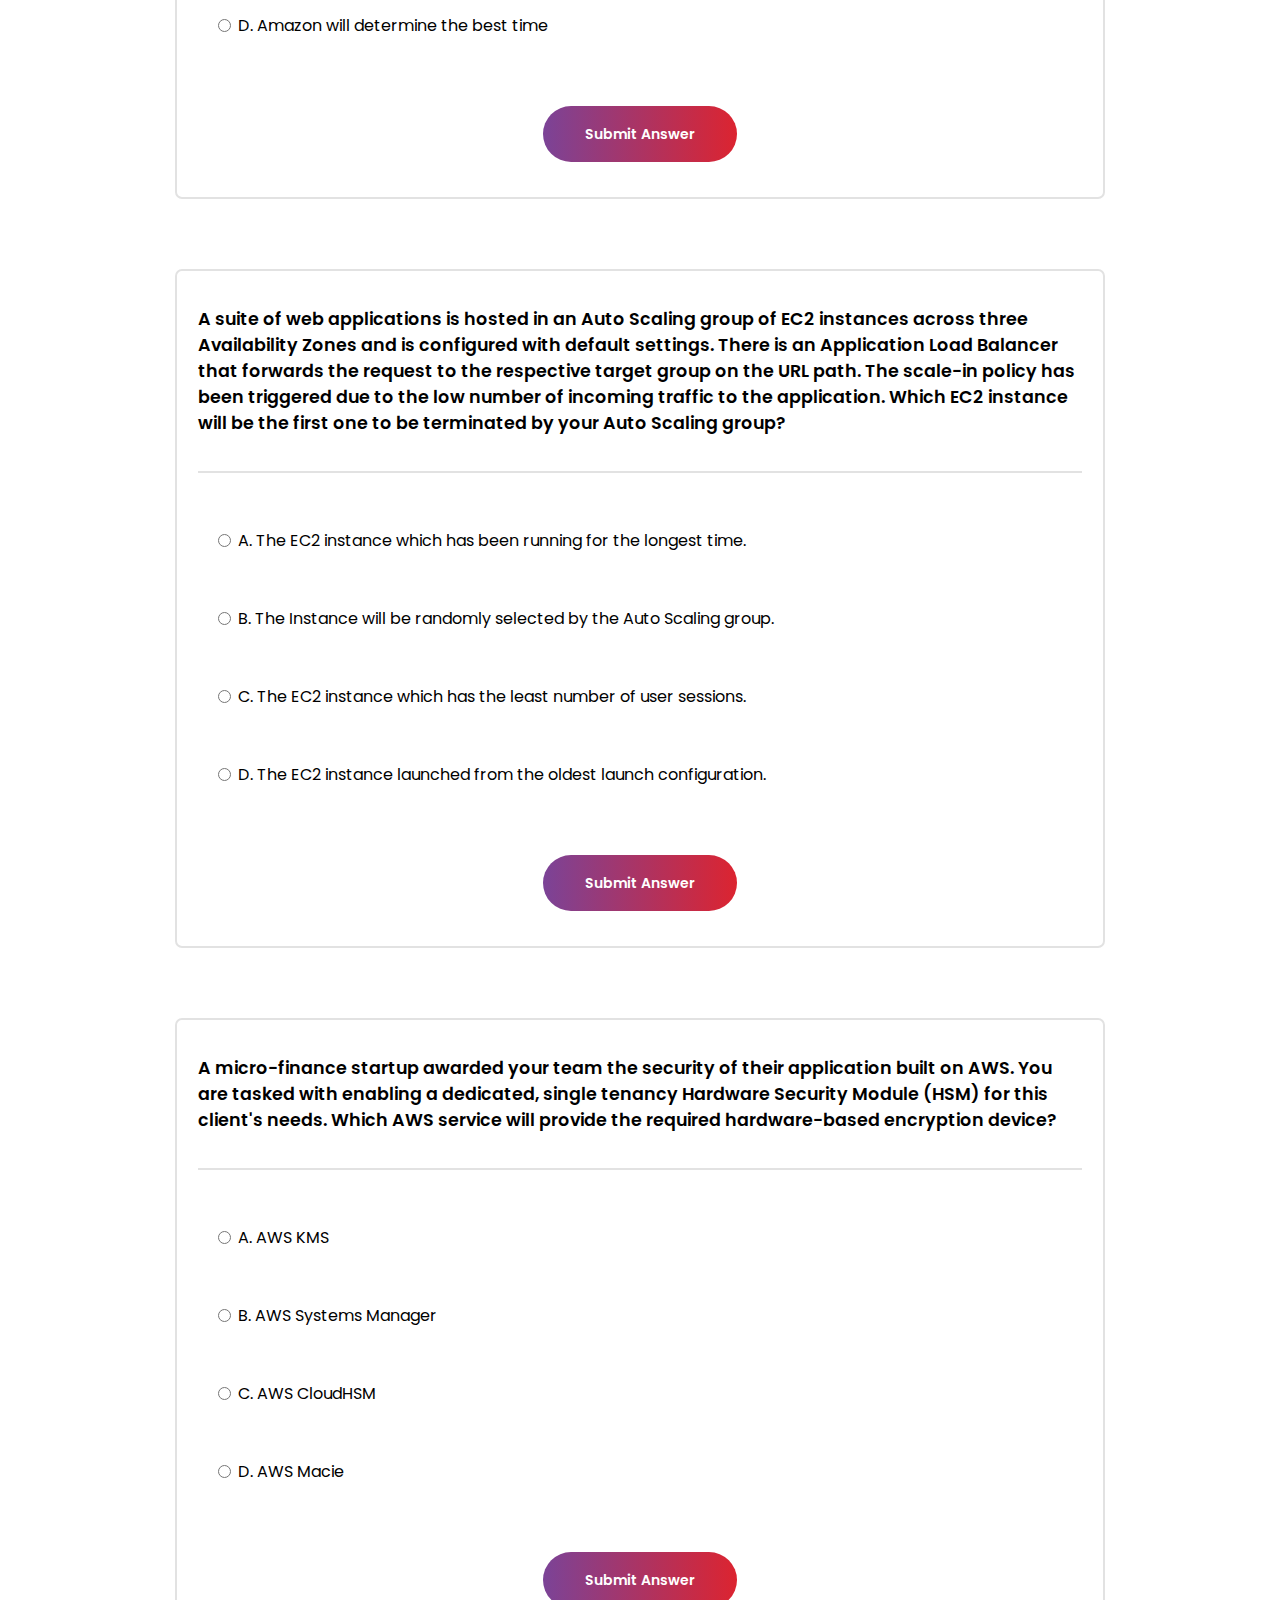
<file: quiz/index.html>
<!DOCTYPE html>
<html lang="en">
	<head>
		<meta charset="utf-8" />
		<meta name="viewport" content="width=device-width" />

		<!--title-->
		<title>Aws Certified Solutions Architect Quiz</title>

		<!--icon-->
		<link rel="icon" href="assets/images/icon/icon.svg" />

		<!--css-->
		<link
			rel="stylesheet"
			href="./styles/index/index.css"
			type="text/css"
			media="screen"
			title="no title"
			charset="utf-8"
		/>
		<link
			rel="stylesheet"
			href="./styles/controller/controller.css"
			type="text/css"
			media="screen"
			title="no title"
			charset="utf-8"
		/>
		<link
			rel="stylesheet"
			href="./styles/header/header.css"
			type="text/css"
			media="screen"
			title="no title"
			charset="utf-8"
		/>
		<link
			rel="stylesheet"
			href="./styles/main/main.css"
			type="text/css"
			media="screen"
			title="no title"
			charset="utf-8"
		/>

		<!--font-->
		<link rel="preconnect" href="https://fonts.googleapis.com" />
		<link rel="preconnect" href="https://fonts.gstatic.com" crossorigin />
		<link
			href="https://fonts.googleapis.com/css2?family=Poppins:wght@400;600&display=swap"
			rel="stylesheet"
		/>

		<!--font-awesome-->
		<link
			rel="stylesheet"
			href="https://cdnjs.cloudflare.com/ajax/libs/font-awesome/6.4.2/css/all.min.css"
			integrity="sha512-z3gLpd7yknf1YoNbCzqRKc4qyor8gaKU1qmn+CShxbuBusANI9QpRohGBreCFkKxLhei6S9CQXFEbbKuqLg0DA=="
			crossorigin="anonymous"
			referrerpolicy="no-referrer"
		/>

		<!--scripts-->
		<script
			defer
			type="module"
			src="./scripts/index.js"
			charset="utf-8"
		></script>
	</head>
	<body>
		<header>
			<div class="global__hrz-padding">
				<div>
					<h1 class="global__font-size-controller">
						<i class="fa-solid fa-quote-left"></i>
						<br />
						Aws Certified Solutions Architect Quiz
					</h1>
				</div>
			</div>
		</header>
		<main>
			<div class="global__hrz-padding forms-container">
				<template form-template>
					<div form-container>
						<form>
							<p></p>
							<span></span>
							<div>
								<template option-template>
									<div>
										<input />
										<label></label>
									</div>
								</template>
							</div>
							<div>
								<button type="submit">Submit Answer</button>
							</div>
						</form>
						<div explanation-container>
							<div>
								<div>
									<span answer-status>
										<i class="fa-solid fa-check"></i>
										<i class="fa-solid fa-xmark"></i>
									</span>
								</div>
								<ul>
									<template explanation-item-template>
										<li></li>
									</template>
								</ul>
							</div>
						</div>
					</div>
				</template>
			</div>
		</main>
	</body>
</html>
</file>
<file: styles/index/index.css>
:root {
  /*
  color
  */
  --m-color: #7b4397;
  --s-color: #dc2430;
  --gray: #e2e2e2;
  --dark-gray: #7d7d7d;
  --background: linear-gradient(to right, var(--m-color), var(--s-color));
  /*
  font
  */
  --m-font: "Poppins", sans-serif;
}

* {
  padding: 0px;
  margin: 0px;
  box-sizing: border-box;
  font-family: var(--m-font);
  scrollbar-width: none;
}
*::-webkit-scrollbar {
  width: 17.5px;
}
*::-webkit-scrollbar-thumb {
  background-color: #888;
  border-radius: 70px;
  border: 4.9px solid white;
}
*::-webkit-scrollbar-track {
  background-color: var(--m-white);
}

html {
  scroll-behavior: smooth;
}

header,
body,
footer {
  min-width: 300px;
}

main {
  padding: 56px 0px;
}

ul,
ol {
  list-style: none;
}

h1,
h2,
h3,
h4,
h5 {
  line-height: 110%;
  letter-spacing: 1px;
}

h1,
h2,
h3,
h4,
h5,
p {
  cursor: default;
}

img {
  -webkit-user-drag: none;
  user-select: none;
  -moz-user-select: none;
  -webkit-user-select: none;
  -ms-user-select: none;
  pointer-events: none;
}

button {
  background-color: transparent;
  border: none;
  cursor: pointer;
  -webkit-tap-highlight-color: transparent;
}

a {
  cursor: pointer;
  -webkit-tap-highlight-color: transparent;
  text-decoration: none;
}

/*# sourceMappingURL=index.css.map */
</file>
<file: styles/controller/controller.css>
/*
global__hrz-padding
*/
.global__hrz-padding {
  padding-right: 21px;
  padding-left: 21px;
}

@media (min-width: 1000px) {
  .global__hrz-padding {
    padding-right: 175px;
    padding-left: 175px;
  }
}
@media (min-width: 1700px) {
  .global__hrz-padding {
    padding-right: 490px;
    padding-left: 490px;
  }
}
/*
global__font-size-controller
*/
h1.global__font-size-controller {
  font-size: 35px;
}

@media (min-width: 1000px) {
  h1.global__font-size-controller {
    font-size: 48px;
  }
}

/*# sourceMappingURL=controller.css.map */
</file>
<file: styles/header/header.css>
header div {
  padding-top: 42px;
  padding-bottom: 35px;
}
header div div {
  max-width: 700px;
}
header div div h1 {
  margin-bottom: 14px;
  background-image: var(--background);
  -webkit-background-clip: text;
  background-clip: text;
  color: transparent;
  position: relative;
}
header div div h1::after {
  content: "";
  width: 42%;
  height: 7px;
  background-image: var(--background);
  position: absolute;
  bottom: -35px;
  left: 0px;
}
header div div h1 i {
  font-style: normal;
}

/*# sourceMappingURL=header.css.map */
</file>
<file: styles/main/main.css>
div.forms-container {
  display: flex;
  flex-direction: column;
  gap: 70px;
}
div.forms-container > div {
  border-radius: 7px;
  border: 2px solid var(--gray);
  padding: 35px 21px;
}
div.forms-container > div > form p {
  font-weight: 600;
  font-size: 17.5px;
}
div.forms-container > div > form span {
  display: block;
  border-top: 2px solid var(--gray);
  margin: 35px 0px;
}
div.forms-container > div > form > div:first-of-type {
  display: flex;
  flex-direction: column;
  gap: 14px;
}
div.forms-container > div > form > div:first-of-type div {
  display: flex;
  gap: 7px;
  justify-content: left;
  align-items: center;
  padding: 17.5px;
  transition: ease-in-out 0.35s;
  border: 2px solid transparent;
  border-radius: 7px;
}
div.forms-container > div > form > div:first-of-type div.--right {
  border: 2px solid var(--gray);
}
div.forms-container > div > form > div:last-of-type {
  display: flex;
  justify-content: center;
  padding-top: 49px;
}
div.forms-container > div > form > div:last-of-type button {
  display: flex;
  align-items: center;
  justify-content: center;
  gap: 7px;
  width: min-content;
  background-image: var(--background);
  padding: 17.5px 42px;
  border-radius: 70px;
  color: white;
  font-weight: 600;
  font-size: 14px;
  white-space: nowrap;
  transition: ease-in-out 0.7s;
}
div.forms-container > div > div:last-of-type {
  height: 0px;
  overflow: hidden;
  transition: ease-in-out 0.7s;
}
div.forms-container > div > div:last-of-type > div {
  border-radius: 7px;
  background-color: rgba(0, 0, 0, 0.05);
  padding: 49px 35px;
}
div.forms-container > div > div:last-of-type > div > div:first-of-type {
  display: flex;
  align-items: center;
  justify-content: center;
  padding-bottom: 35px;
}
div.forms-container > div > div:last-of-type > div > div:first-of-type span {
  display: flex;
  align-items: center;
  justify-content: center;
  border-radius: 100%;
  border: 2px solid rgba(0, 0, 0, 0.2);
  width: 70px;
  height: 70px;
}
div.forms-container > div > div:last-of-type > div > div:first-of-type span.--right > i:last-of-type {
  display: none;
}
div.forms-container > div > div:last-of-type > div > div:first-of-type span.--wrong > i:first-of-type {
  display: none;
}
div.forms-container > div > div:last-of-type > div ul {
  list-style-type: circle;
}
div.forms-container > div > div:last-of-type > div ul li {
  padding: 7px 0px;
  color: rgba(0, 0, 0, 0.7);
}

@media (min-width: 1300px) {
  div.forms-container > div {
    padding: 70px;
  }
}

/*# sourceMappingURL=main.css.map */
</file>
<file: quiz/styles/index/index.css>
:root {
  /*
  color
  */
  --m-color: #7b4397;
  --s-color: #dc2430;
  --gray: #e2e2e2;
  --dark-gray: #7d7d7d;
  --background: linear-gradient(to right, var(--m-color), var(--s-color));
  /*
  font
  */
  --m-font: "Poppins", sans-serif;
}

* {
  padding: 0px;
  margin: 0px;
  box-sizing: border-box;
  font-family: var(--m-font);
  scrollbar-width: none;
}
*::-webkit-scrollbar {
  width: 17.5px;
}
*::-webkit-scrollbar-thumb {
  background-color: #888;
  border-radius: 70px;
  border: 4.9px solid white;
}
*::-webkit-scrollbar-track {
  background-color: var(--m-white);
}

html {
  scroll-behavior: smooth;
}

header,
body,
footer {
  min-width: 300px;
}

main {
  padding: 56px 0px;
}

ul,
ol {
  list-style: none;
}

h1,
h2,
h3,
h4,
h5 {
  line-height: 110%;
  letter-spacing: 1px;
}

h1,
h2,
h3,
h4,
h5,
p {
  cursor: default;
}

img {
  -webkit-user-drag: none;
  user-select: none;
  -moz-user-select: none;
  -webkit-user-select: none;
  -ms-user-select: none;
  pointer-events: none;
}

button {
  background-color: transparent;
  border: none;
  cursor: pointer;
  -webkit-tap-highlight-color: transparent;
}

a {
  cursor: pointer;
  -webkit-tap-highlight-color: transparent;
  text-decoration: none;
}

/*# sourceMappingURL=index.css.map */
</file>
<file: quiz/styles/controller/controller.css>
/*
global__hrz-padding
*/
.global__hrz-padding {
  padding-right: 21px;
  padding-left: 21px;
}

@media (min-width: 1000px) {
  .global__hrz-padding {
    padding-right: 175px;
    padding-left: 175px;
  }
}
@media (min-width: 1700px) {
  .global__hrz-padding {
    padding-right: 490px;
    padding-left: 490px;
  }
}
/*
global__font-size-controller
*/
h1.global__font-size-controller {
  font-size: 35px;
}

@media (min-width: 1000px) {
  h1.global__font-size-controller {
    font-size: 48px;
  }
}

/*# sourceMappingURL=controller.css.map */
</file>
<file: quiz/styles/header/header.css>
header div {
  padding-top: 42px;
  padding-bottom: 35px;
}
header div div {
  max-width: 700px;
}
header div div h1 {
  margin-bottom: 14px;
  background-image: var(--background);
  -webkit-background-clip: text;
  background-clip: text;
  color: transparent;
  position: relative;
}
header div div h1::after {
  content: "";
  width: 42%;
  height: 7px;
  background-image: var(--background);
  position: absolute;
  bottom: -35px;
  left: 0px;
}
header div div h1 i {
  font-style: normal;
}

/*# sourceMappingURL=header.css.map */
</file>
<file: quiz/styles/main/main.css>
div.forms-container {
  display: flex;
  flex-direction: column;
  gap: 70px;
}
div.forms-container > div {
  border-radius: 7px;
  border: 2px solid var(--gray);
  padding: 35px 21px;
}
div.forms-container > div > form p {
  font-weight: 600;
  font-size: 17.5px;
}
div.forms-container > div > form span {
  display: block;
  border-top: 2px solid var(--gray);
  margin: 35px 0px;
}
div.forms-container > div > form > div:first-of-type {
  display: flex;
  flex-direction: column;
  gap: 14px;
}
div.forms-container > div > form > div:first-of-type div {
  display: flex;
  gap: 7px;
  justify-content: left;
  align-items: center;
  padding: 17.5px;
  transition: ease-in-out 0.35s;
  border: 2px solid transparent;
  border-radius: 7px;
}
div.forms-container > div > form > div:first-of-type div.--right {
  border: 2px solid var(--gray);
}
div.forms-container > div > form > div:last-of-type {
  display: flex;
  justify-content: center;
  padding-top: 49px;
}
div.forms-container > div > form > div:last-of-type button {
  display: flex;
  align-items: center;
  justify-content: center;
  gap: 7px;
  width: min-content;
  background-image: var(--background);
  padding: 17.5px 42px;
  border-radius: 70px;
  color: white;
  font-weight: 600;
  font-size: 14px;
  white-space: nowrap;
  transition: ease-in-out 0.7s;
}
div.forms-container > div > div:last-of-type {
  height: 0px;
  overflow: hidden;
  transition: ease-in-out 0.7s;
}
div.forms-container > div > div:last-of-type > div {
  border-radius: 7px;
  background-color: rgba(0, 0, 0, 0.05);
  padding: 49px 35px;
}
div.forms-container > div > div:last-of-type > div > div:first-of-type {
  display: flex;
  align-items: center;
  justify-content: center;
  padding-bottom: 35px;
}
div.forms-container > div > div:last-of-type > div > div:first-of-type span {
  display: flex;
  align-items: center;
  justify-content: center;
  border-radius: 100%;
  border: 2px solid rgba(0, 0, 0, 0.2);
  width: 70px;
  height: 70px;
}
div.forms-container > div > div:last-of-type > div > div:first-of-type span.--right > i:last-of-type {
  display: none;
}
div.forms-container > div > div:last-of-type > div > div:first-of-type span.--wrong > i:first-of-type {
  display: none;
}
div.forms-container > div > div:last-of-type > div ul {
  list-style-type: circle;
}
div.forms-container > div > div:last-of-type > div ul li {
  padding: 7px 0px;
  color: rgba(0, 0, 0, 0.7);
}

@media (min-width: 1300px) {
  div.forms-container > div {
    padding: 70px;
  }
}

/*# sourceMappingURL=main.css.map */
</file>
